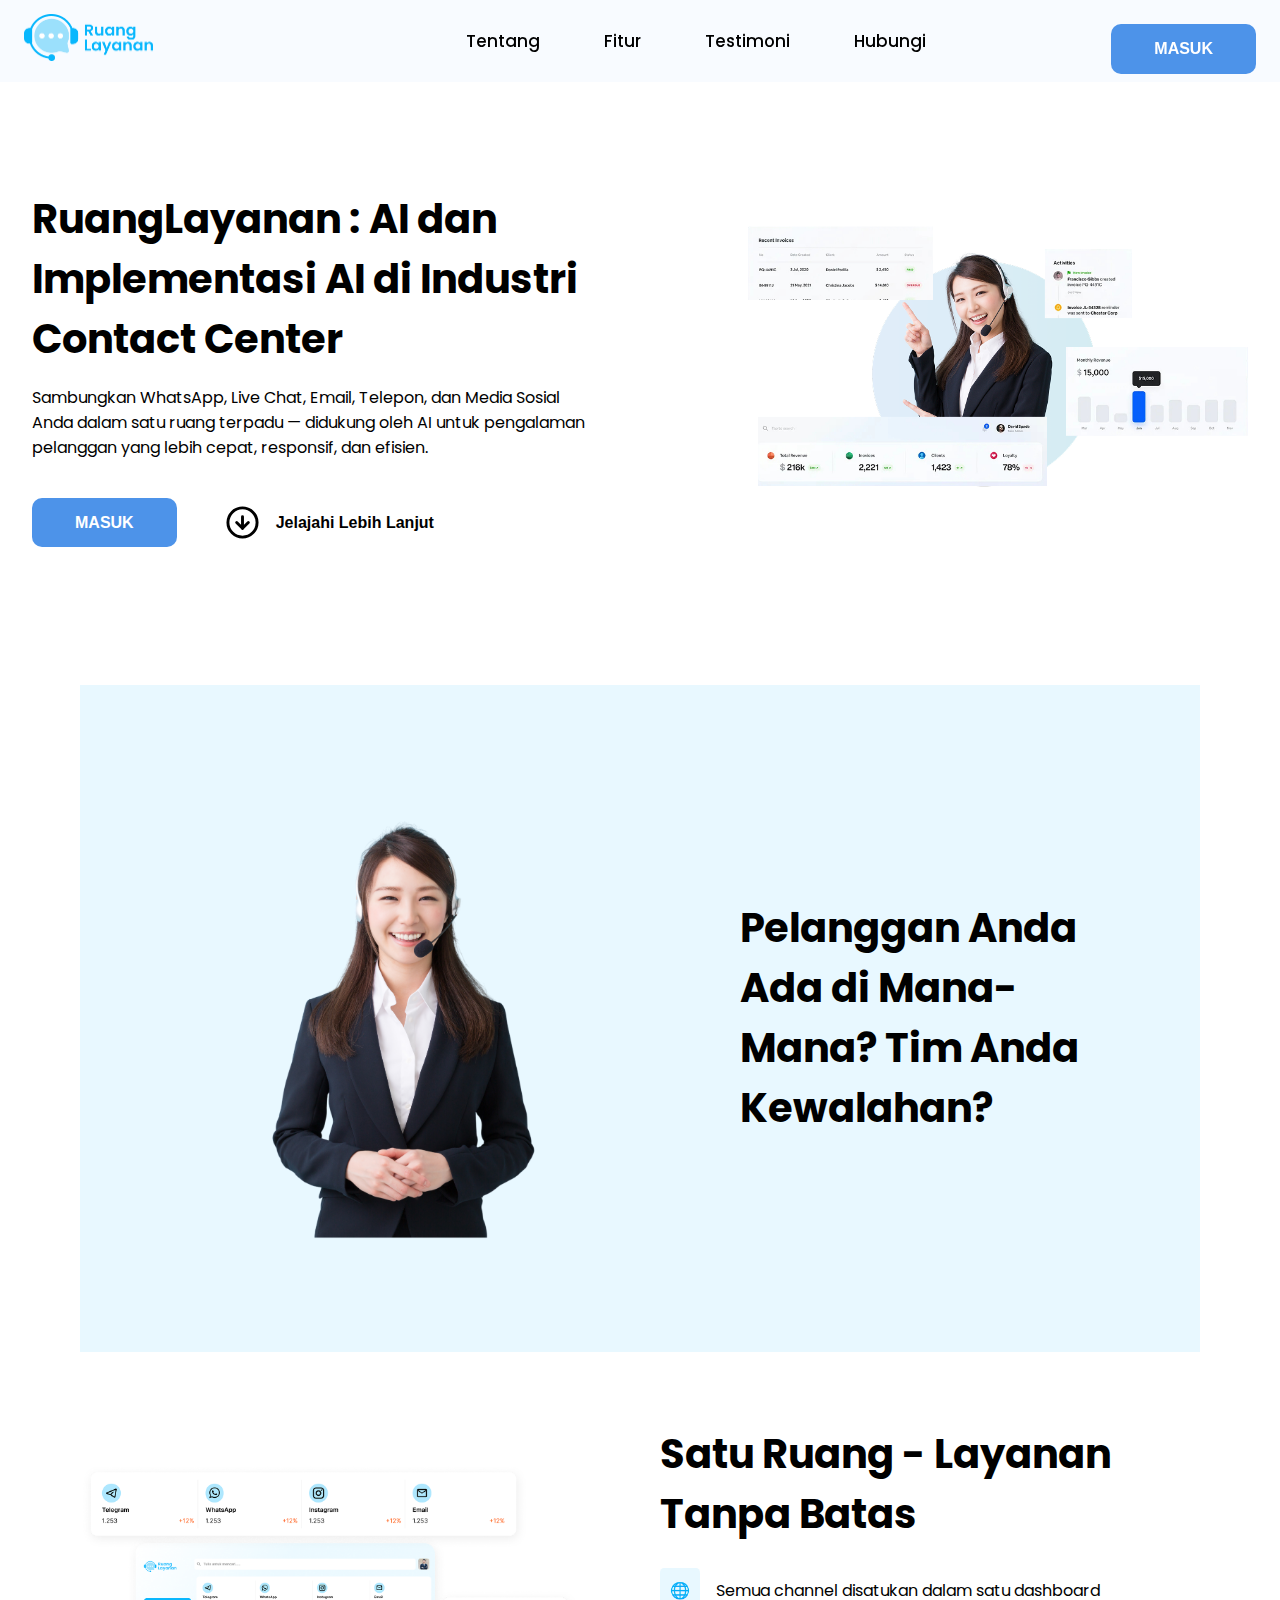
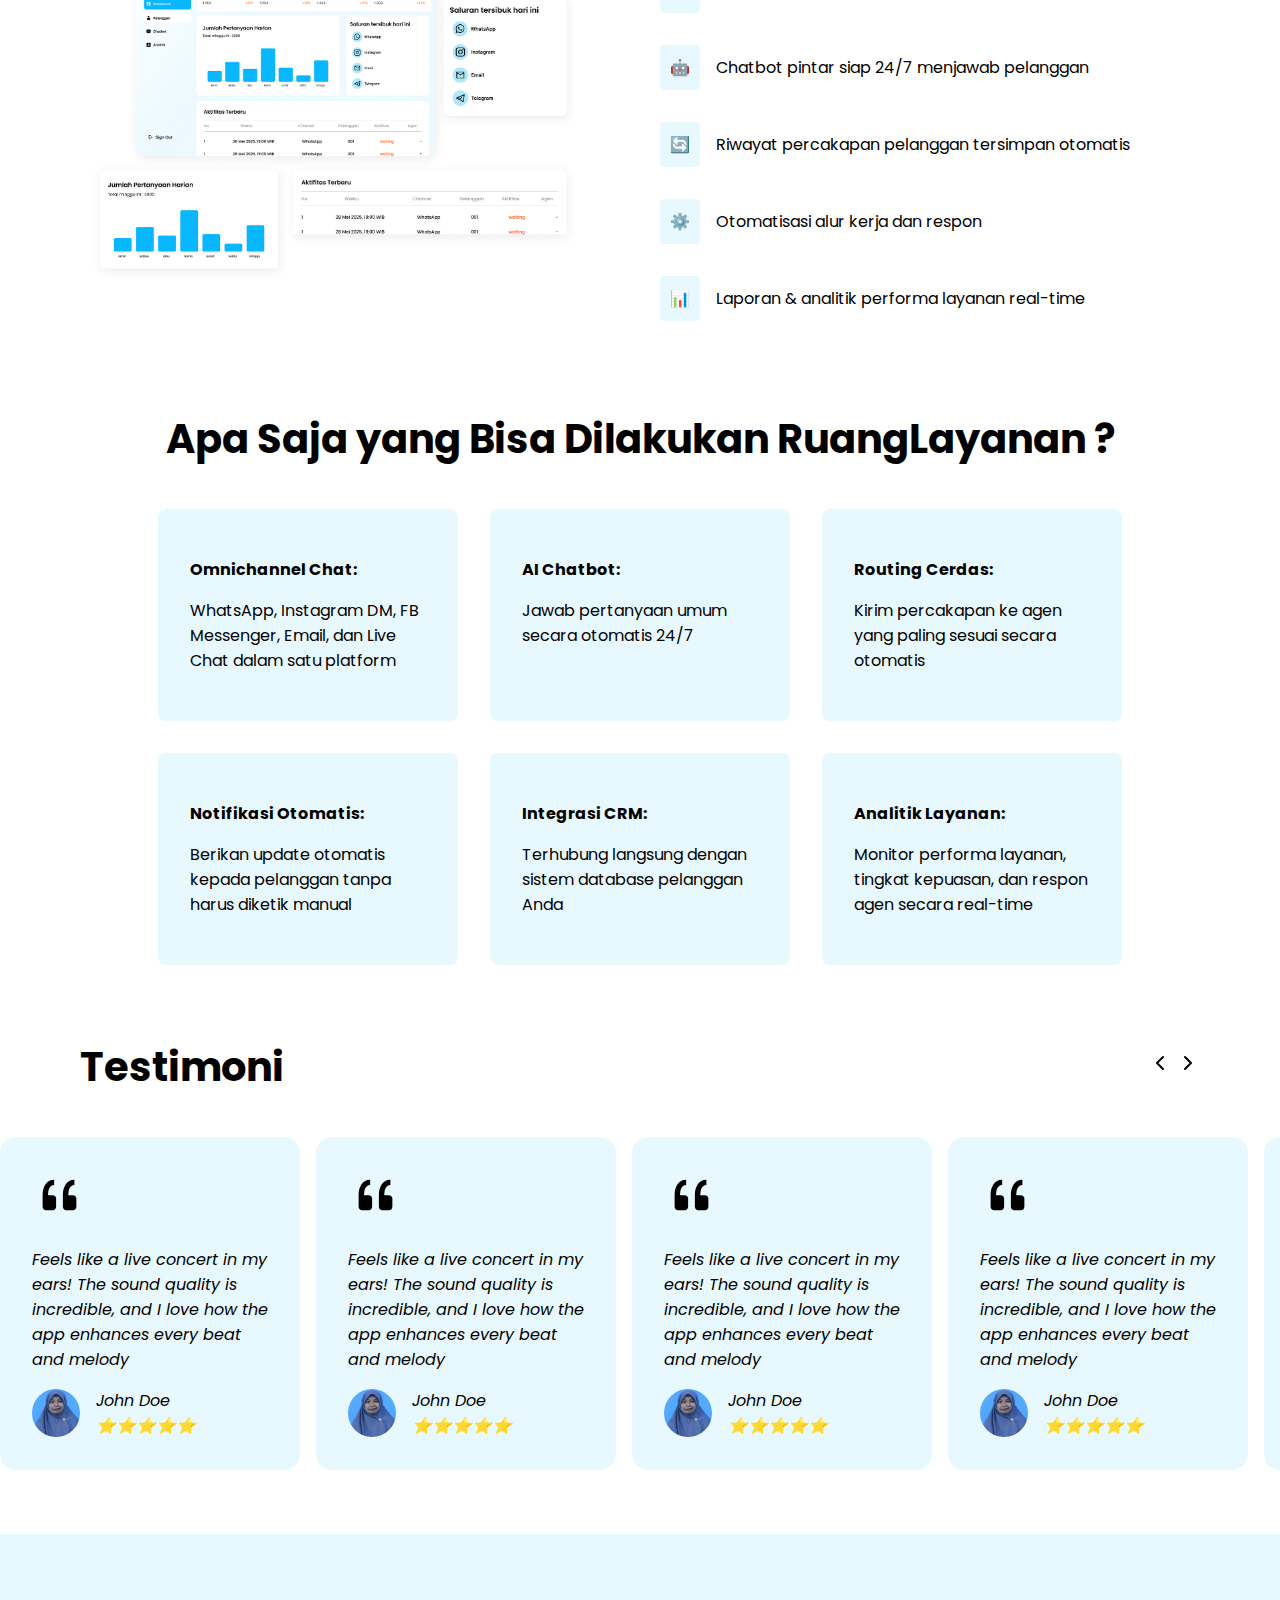
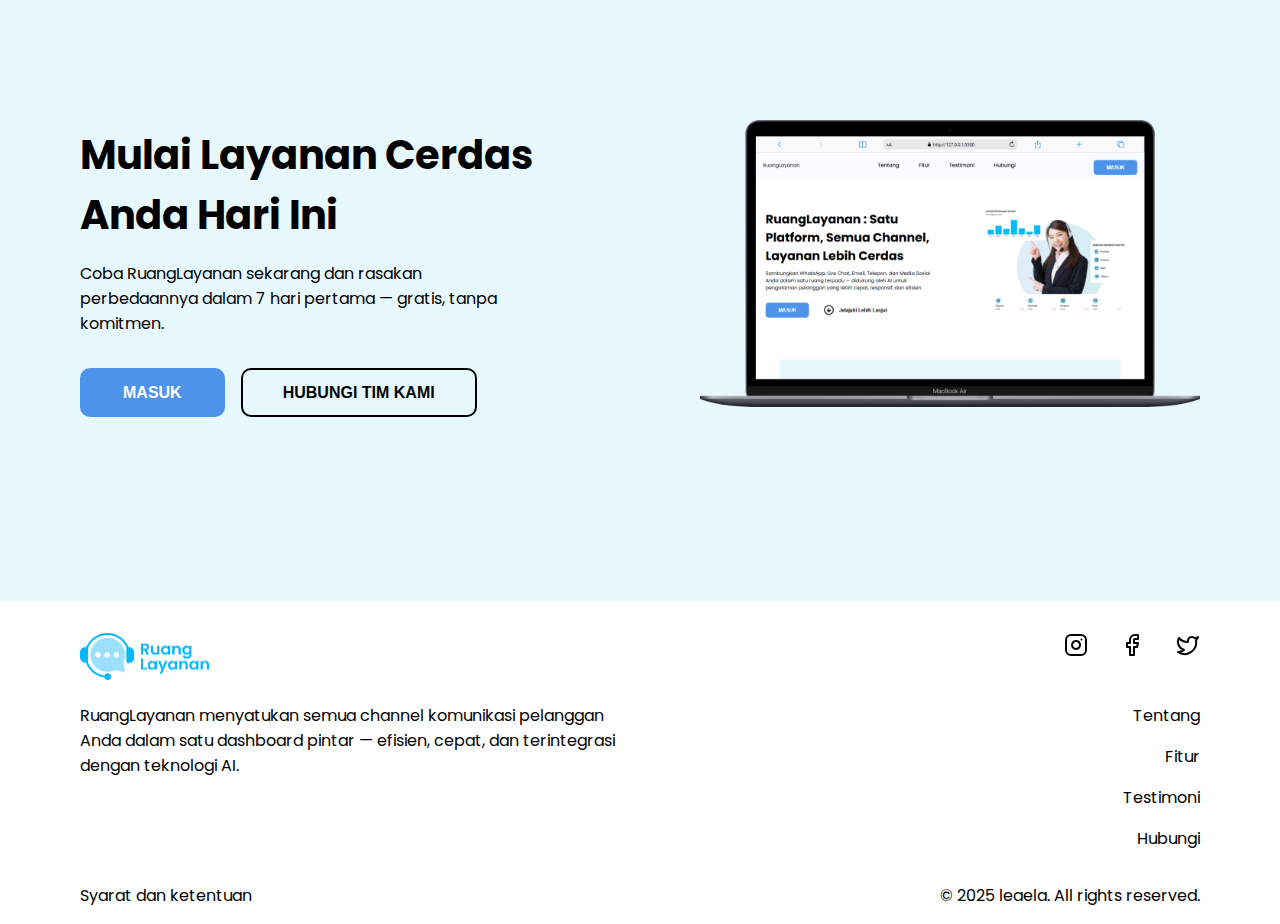
<file: index.html>
<!DOCTYPE html>
<html lang="en">
<head>
    <meta charset="UTF-8">
    <meta name="viewport" content="width=device-width, initial-scale=1.0">
    <title>RuangLayanan</title>
    <link rel="stylesheet" href="style.css">
    <link rel="icon" type="image/png" href="assets/images/logo_only.png">
    <link
    href="https://fonts.googleapis.com/css2?family=Poppins:ital,wght@0,100;0,200;0,300;0,400;0,500;0,600;0,700;0,800;0,900;1,100;1,200;1,300;1,400;1,500;1,600;1,700;1,800;1,900&family=Roboto+Mono:ital,wght@0,100..700;1,100..700&display=swap"
    rel="stylesheet">
</head>
<body>
    <header class="navbar-section">
        <div class="logo">
            <img src="/assets/images/logo.png" alt="">
        </div>
        <div class="sidebar" onclick="toggleSidebar()">
            <svg xmlns="http://www.w3.org/2000/svg" width="24" height="24" viewBox="0 0 24 24" fill="none" stroke="currentColor" stroke-width="2" stroke-linecap="round" stroke-linejoin="round" class="lucide lucide-align-justify-icon lucide-align-justify"><path d="M3 12h18"/><path d="M3 18h18"/><path d="M3 6h18"/></svg>
        </div>
        <nav class="nav-list">
            <ul>
                <li><a href="#tentang">Tentang</a></li>
                <li><a href="#fitur">Fitur</a></li>
                <li><a href="#testimoni">Testimoni</a></li>
                <li><a href="#hubungi">Hubungi</a></li>
            </ul>
        </nav>
        <div class="btn-masuk">
            <button>Masuk</button>
        </div>
    </header>
    <main>
        <section class="hero-section" id="tentang">
            <div class="hero-detail">
                <h1>RuangLayanan : AI dan Implementasi AI di Industri Contact Center</h1>
                <p>Sambungkan WhatsApp, Live Chat, Email, Telepon, dan Media Sosial Anda dalam satu ruang terpadu — didukung oleh AI untuk pengalaman pelanggan yang lebih cepat, responsif, dan efisien.</p>
                <div class="hero-btn">
                    <button class="btn-masuk">Masuk</button>
                    <button class="btn-hub">
                        <svg xmlns="http://www.w3.org/2000/svg" width="35" height="35" viewBox="0 0 24 24" fill="none" stroke="currentColor" stroke-width="2" stroke-linecap="round" stroke-linejoin="round" class="lucide lucide-circle-arrow-down" style="margin-left: 8px;">
                            <circle cx="12" cy="12" r="10"/>
                            <path d="M12 8v8"/>
                            <path d="m8 12 4 4 4-4"/>
                          </svg>Jelajahi Lebih Lanjut
                    </button>
                </div>
            </div>
            <div class="hero-img">
                <img src="assets/images/img-hero.png" alt="">
            </div>
        </section>
    
        <section class="problem-section">
            <div class="problem-img">
                <img src="assets/images/img-problem.png" alt="">
            </div>
            <div class="problem-title">
                <h1>Pelanggan Anda Ada di Mana-Mana?
                    Tim Anda Kewalahan?</h1>
            </div>
        </section>
    
        <section class="solution-section">
            <div class="solution-img">
                <img src="assets/images/img-dashboard.png" alt="">
            </div>
            <div class="solution-detail">
                <h1>Satu Ruang - Layanan Tanpa Batas</h1>
                <ul>
                    <li>
                        <p class="logo">🌐</p>
                        <p>Semua channel disatukan dalam satu dashboard</p>
                    </li>
                    <li>
                        <p class="logo">🤖</p>
                        <p>Chatbot pintar siap 24/7 menjawab pelanggan</p>
                    </li>
                    <li>
                        <p class="logo">🔄</p>
                        <p>Riwayat percakapan pelanggan tersimpan otomatis</p>
                    </li>
                    <li>
                        <p class="logo">⚙️</p>
                        <p>Otomatisasi alur kerja dan respon</p>
                    </li>
                    <li>
                        <p class="logo">📊</p>
                        <p>Laporan & analitik performa layanan real-time</p>
                    </li>
                </ul>
            </div>
        </section>
    
        <section class="feature-section" id="fitur">
            <div class="feature-title">
                <h1>Apa Saja yang Bisa Dilakukan RuangLayanan ?</h1>
            </div>
            <div class="feature-detail">
                <div class="feature-row">
                    <div class="feature-item">
                      <p><strong>Omnichannel Chat:</strong></p>
                      <p>WhatsApp, Instagram DM, FB Messenger, Email, dan Live Chat dalam satu platform</p>
                    </div>
                    <div class="feature-item">
                      <p><strong>AI Chatbot:</strong></p>
                      <p>Jawab pertanyaan umum secara otomatis 24/7</p>
                    </div>
                    <div class="feature-item">
                      <p><strong>Routing Cerdas:</strong></p>
                      <p>Kirim percakapan ke agen yang paling sesuai secara otomatis</p>
                    </div>
                  </div>
                  
                  <div class="feature-row">
                    <div class="feature-item">
                      <p><strong>Notifikasi Otomatis:</strong></p>
                      <p>Berikan update otomatis kepada pelanggan tanpa harus diketik manual</p>
                    </div>
                    <div class="feature-item">
                      <p><strong>Integrasi CRM:</strong></p>
                      <p>Terhubung langsung dengan sistem database pelanggan Anda</p>
                    </div>
                    <div class="feature-item">
                      <p><strong>Analitik Layanan:</strong></p>
                      <p>Monitor performa layanan, tingkat kepuasan, dan respon agen secara real-time</p>
                    </div>
                  </div>
                  
        </section>
    
        <section class="testimoni-section" id="testimoni">
            <div class="testimoni-title">
                <h1>Testimoni</h1>
                <div class="arrow">
                    <button class="left-btn">
                        <svg xmlns="http://www.w3.org/2000/svg" width="24" height="24" viewBox="0 0 24 24" fill="none" stroke="currentColor" stroke-width="2" stroke-linecap="round" stroke-linejoin="round" class="lucide lucide-chevron-left-icon lucide-chevron-left"><path d="m15 18-6-6 6-6"/></svg>
                    </button>
                   <button class="right-btn">
                    <svg xmlns="http://www.w3.org/2000/svg" width="24" height="24" viewBox="0 0 24 24" fill="none" stroke="currentColor" stroke-width="2" stroke-linecap="round" stroke-linejoin="round" class="lucide lucide-chevron-right-icon lucide-chevron-right"><path d="m9 18 6-6-6-6"/></svg>
                   </button>
                </div>
            </div>
            <div class="testimoni-list">
                <div class="testimoni-item">
                    <svg xmlns="http://www.w3.org/2000/svg" width="55" height="55" viewBox="0 0 55 55" fill="none">
                        <path d="M40.9999 41.2188C41.895 41.2188 42.7534 40.8632 43.3864 40.2302C44.0193 39.5973 44.3749 38.7389 44.3749 37.8438V29.602C44.3749 28.7069 44.0193 27.8484 43.3864 27.2155C42.7534 26.5826 41.895 26.227 40.9999 26.227H36.3154C36.3154 25.0413 36.3851 23.8555 36.5246 22.6698C36.7339 21.4143 37.0826 20.2983 37.5709 19.3218C38.0591 18.3453 38.688 17.5769 39.4575 17.0166C40.2225 16.3889 41.199 16.075 42.387 16.075V10.8438C40.434 10.8438 38.724 11.2622 37.257 12.0992C35.8002 12.9257 34.5485 14.0701 33.5951 15.4472C32.6353 16.9631 31.9286 18.6251 31.5026 20.368C31.0719 22.2909 30.8613 24.2565 30.8749 26.227V37.8438C30.8749 38.7389 31.2305 39.5973 31.8634 40.2302C32.4963 40.8632 33.3548 41.2188 34.2499 41.2188H40.9999ZM20.7499 41.2188C21.645 41.2188 22.5034 40.8632 23.1364 40.2302C23.7693 39.5973 24.1249 38.7389 24.1249 37.8438V29.602C24.1249 28.7069 23.7693 27.8484 23.1364 27.2155C22.5034 26.5826 21.645 26.227 20.7499 26.227H16.0654C16.0654 25.0413 16.1351 23.8555 16.2746 22.6698C16.4861 21.4143 16.8349 20.2983 17.3209 19.3218C17.8091 18.3453 18.438 17.5769 19.2075 17.0166C19.9725 16.3889 20.949 16.075 22.137 16.075V10.8438C20.184 10.8438 18.474 11.2622 17.007 12.0992C15.5502 12.9257 14.2985 14.0701 13.3451 15.4472C12.3853 16.9631 11.6786 18.6251 11.2526 20.368C10.8219 22.2909 10.6113 24.2565 10.6249 26.227V37.8438C10.6249 38.7389 10.9805 39.5973 11.6134 40.2302C12.2463 40.8632 13.1048 41.2188 13.9999 41.2188H20.7499Z" fill="black"/>
                        </svg>
                    <p>Feels like a live concert in my ears! The sound quality is incredible, and I love how the app enhances every beat and melody</p>
                    <div class="testimoni-profile">
                        <img src="assets/images/profile.jpg" alt="">
                        <div class="testimoni-profile-detail">
                            <p>John Doe</p>
                            <p>⭐⭐⭐⭐⭐</p>
                        </div>
                    </div>
                </div>
                <div class="testimoni-item">
                    <svg xmlns="http://www.w3.org/2000/svg" width="55" height="55" viewBox="0 0 55 55" fill="none">
                        <path d="M40.9999 41.2188C41.895 41.2188 42.7534 40.8632 43.3864 40.2302C44.0193 39.5973 44.3749 38.7389 44.3749 37.8438V29.602C44.3749 28.7069 44.0193 27.8484 43.3864 27.2155C42.7534 26.5826 41.895 26.227 40.9999 26.227H36.3154C36.3154 25.0413 36.3851 23.8555 36.5246 22.6698C36.7339 21.4143 37.0826 20.2983 37.5709 19.3218C38.0591 18.3453 38.688 17.5769 39.4575 17.0166C40.2225 16.3889 41.199 16.075 42.387 16.075V10.8438C40.434 10.8438 38.724 11.2622 37.257 12.0992C35.8002 12.9257 34.5485 14.0701 33.5951 15.4472C32.6353 16.9631 31.9286 18.6251 31.5026 20.368C31.0719 22.2909 30.8613 24.2565 30.8749 26.227V37.8438C30.8749 38.7389 31.2305 39.5973 31.8634 40.2302C32.4963 40.8632 33.3548 41.2188 34.2499 41.2188H40.9999ZM20.7499 41.2188C21.645 41.2188 22.5034 40.8632 23.1364 40.2302C23.7693 39.5973 24.1249 38.7389 24.1249 37.8438V29.602C24.1249 28.7069 23.7693 27.8484 23.1364 27.2155C22.5034 26.5826 21.645 26.227 20.7499 26.227H16.0654C16.0654 25.0413 16.1351 23.8555 16.2746 22.6698C16.4861 21.4143 16.8349 20.2983 17.3209 19.3218C17.8091 18.3453 18.438 17.5769 19.2075 17.0166C19.9725 16.3889 20.949 16.075 22.137 16.075V10.8438C20.184 10.8438 18.474 11.2622 17.007 12.0992C15.5502 12.9257 14.2985 14.0701 13.3451 15.4472C12.3853 16.9631 11.6786 18.6251 11.2526 20.368C10.8219 22.2909 10.6113 24.2565 10.6249 26.227V37.8438C10.6249 38.7389 10.9805 39.5973 11.6134 40.2302C12.2463 40.8632 13.1048 41.2188 13.9999 41.2188H20.7499Z" fill="black"/>
                        </svg>
                    <p>Feels like a live concert in my ears! The sound quality is incredible, and I love how the app enhances every beat and melody</p>
                    <div class="testimoni-profile">
                        <img src="assets/images/profile.jpg" alt="">
                        <div class="testimoni-profile-detail">
                            <p>John Doe</p>
                            <p>⭐⭐⭐⭐⭐</p>
                        </div>
                    </div>
                </div>
                <div class="testimoni-item">
                    <svg xmlns="http://www.w3.org/2000/svg" width="55" height="55" viewBox="0 0 55 55" fill="none">
                        <path d="M40.9999 41.2188C41.895 41.2188 42.7534 40.8632 43.3864 40.2302C44.0193 39.5973 44.3749 38.7389 44.3749 37.8438V29.602C44.3749 28.7069 44.0193 27.8484 43.3864 27.2155C42.7534 26.5826 41.895 26.227 40.9999 26.227H36.3154C36.3154 25.0413 36.3851 23.8555 36.5246 22.6698C36.7339 21.4143 37.0826 20.2983 37.5709 19.3218C38.0591 18.3453 38.688 17.5769 39.4575 17.0166C40.2225 16.3889 41.199 16.075 42.387 16.075V10.8438C40.434 10.8438 38.724 11.2622 37.257 12.0992C35.8002 12.9257 34.5485 14.0701 33.5951 15.4472C32.6353 16.9631 31.9286 18.6251 31.5026 20.368C31.0719 22.2909 30.8613 24.2565 30.8749 26.227V37.8438C30.8749 38.7389 31.2305 39.5973 31.8634 40.2302C32.4963 40.8632 33.3548 41.2188 34.2499 41.2188H40.9999ZM20.7499 41.2188C21.645 41.2188 22.5034 40.8632 23.1364 40.2302C23.7693 39.5973 24.1249 38.7389 24.1249 37.8438V29.602C24.1249 28.7069 23.7693 27.8484 23.1364 27.2155C22.5034 26.5826 21.645 26.227 20.7499 26.227H16.0654C16.0654 25.0413 16.1351 23.8555 16.2746 22.6698C16.4861 21.4143 16.8349 20.2983 17.3209 19.3218C17.8091 18.3453 18.438 17.5769 19.2075 17.0166C19.9725 16.3889 20.949 16.075 22.137 16.075V10.8438C20.184 10.8438 18.474 11.2622 17.007 12.0992C15.5502 12.9257 14.2985 14.0701 13.3451 15.4472C12.3853 16.9631 11.6786 18.6251 11.2526 20.368C10.8219 22.2909 10.6113 24.2565 10.6249 26.227V37.8438C10.6249 38.7389 10.9805 39.5973 11.6134 40.2302C12.2463 40.8632 13.1048 41.2188 13.9999 41.2188H20.7499Z" fill="black"/>
                        </svg>
                    <p>Feels like a live concert in my ears! The sound quality is incredible, and I love how the app enhances every beat and melody</p>
                    <div class="testimoni-profile">
                        <img src="assets/images/profile.jpg" alt="">
                        <div class="testimoni-profile-detail">
                            <p>John Doe</p>
                            <p>⭐⭐⭐⭐⭐</p>
                        </div>
                    </div>
                </div>
                <div class="testimoni-item">
                    <svg xmlns="http://www.w3.org/2000/svg" width="55" height="55" viewBox="0 0 55 55" fill="none">
                        <path d="M40.9999 41.2188C41.895 41.2188 42.7534 40.8632 43.3864 40.2302C44.0193 39.5973 44.3749 38.7389 44.3749 37.8438V29.602C44.3749 28.7069 44.0193 27.8484 43.3864 27.2155C42.7534 26.5826 41.895 26.227 40.9999 26.227H36.3154C36.3154 25.0413 36.3851 23.8555 36.5246 22.6698C36.7339 21.4143 37.0826 20.2983 37.5709 19.3218C38.0591 18.3453 38.688 17.5769 39.4575 17.0166C40.2225 16.3889 41.199 16.075 42.387 16.075V10.8438C40.434 10.8438 38.724 11.2622 37.257 12.0992C35.8002 12.9257 34.5485 14.0701 33.5951 15.4472C32.6353 16.9631 31.9286 18.6251 31.5026 20.368C31.0719 22.2909 30.8613 24.2565 30.8749 26.227V37.8438C30.8749 38.7389 31.2305 39.5973 31.8634 40.2302C32.4963 40.8632 33.3548 41.2188 34.2499 41.2188H40.9999ZM20.7499 41.2188C21.645 41.2188 22.5034 40.8632 23.1364 40.2302C23.7693 39.5973 24.1249 38.7389 24.1249 37.8438V29.602C24.1249 28.7069 23.7693 27.8484 23.1364 27.2155C22.5034 26.5826 21.645 26.227 20.7499 26.227H16.0654C16.0654 25.0413 16.1351 23.8555 16.2746 22.6698C16.4861 21.4143 16.8349 20.2983 17.3209 19.3218C17.8091 18.3453 18.438 17.5769 19.2075 17.0166C19.9725 16.3889 20.949 16.075 22.137 16.075V10.8438C20.184 10.8438 18.474 11.2622 17.007 12.0992C15.5502 12.9257 14.2985 14.0701 13.3451 15.4472C12.3853 16.9631 11.6786 18.6251 11.2526 20.368C10.8219 22.2909 10.6113 24.2565 10.6249 26.227V37.8438C10.6249 38.7389 10.9805 39.5973 11.6134 40.2302C12.2463 40.8632 13.1048 41.2188 13.9999 41.2188H20.7499Z" fill="black"/>
                        </svg>
                    <p>Feels like a live concert in my ears! The sound quality is incredible, and I love how the app enhances every beat and melody</p>
                    <div class="testimoni-profile">
                        <img src="assets/images/profile.jpg" alt="">
                        <div class="testimoni-profile-detail">
                            <p>John Doe</p>
                            <p>⭐⭐⭐⭐⭐</p>
                        </div>
                    </div>
                </div>
                <div class="testimoni-item">
                    <svg xmlns="http://www.w3.org/2000/svg" width="55" height="55" viewBox="0 0 55 55" fill="none">
                        <path d="M40.9999 41.2188C41.895 41.2188 42.7534 40.8632 43.3864 40.2302C44.0193 39.5973 44.3749 38.7389 44.3749 37.8438V29.602C44.3749 28.7069 44.0193 27.8484 43.3864 27.2155C42.7534 26.5826 41.895 26.227 40.9999 26.227H36.3154C36.3154 25.0413 36.3851 23.8555 36.5246 22.6698C36.7339 21.4143 37.0826 20.2983 37.5709 19.3218C38.0591 18.3453 38.688 17.5769 39.4575 17.0166C40.2225 16.3889 41.199 16.075 42.387 16.075V10.8438C40.434 10.8438 38.724 11.2622 37.257 12.0992C35.8002 12.9257 34.5485 14.0701 33.5951 15.4472C32.6353 16.9631 31.9286 18.6251 31.5026 20.368C31.0719 22.2909 30.8613 24.2565 30.8749 26.227V37.8438C30.8749 38.7389 31.2305 39.5973 31.8634 40.2302C32.4963 40.8632 33.3548 41.2188 34.2499 41.2188H40.9999ZM20.7499 41.2188C21.645 41.2188 22.5034 40.8632 23.1364 40.2302C23.7693 39.5973 24.1249 38.7389 24.1249 37.8438V29.602C24.1249 28.7069 23.7693 27.8484 23.1364 27.2155C22.5034 26.5826 21.645 26.227 20.7499 26.227H16.0654C16.0654 25.0413 16.1351 23.8555 16.2746 22.6698C16.4861 21.4143 16.8349 20.2983 17.3209 19.3218C17.8091 18.3453 18.438 17.5769 19.2075 17.0166C19.9725 16.3889 20.949 16.075 22.137 16.075V10.8438C20.184 10.8438 18.474 11.2622 17.007 12.0992C15.5502 12.9257 14.2985 14.0701 13.3451 15.4472C12.3853 16.9631 11.6786 18.6251 11.2526 20.368C10.8219 22.2909 10.6113 24.2565 10.6249 26.227V37.8438C10.6249 38.7389 10.9805 39.5973 11.6134 40.2302C12.2463 40.8632 13.1048 41.2188 13.9999 41.2188H20.7499Z" fill="black"/>
                        </svg>
                    <p>Feels like a live concert in my ears! The sound quality is incredible, and I love how the app enhances every beat and melody</p>
                    <div class="testimoni-profile">
                        <img src="assets/images/profile.jpg" alt="">
                        <div class="testimoni-profile-detail">
                            <p>John Doe</p>
                            <p>⭐⭐⭐⭐⭐</p>
                        </div>
                    </div>
                </div>
                <div class="testimoni-item">
                    <svg xmlns="http://www.w3.org/2000/svg" width="55" height="55" viewBox="0 0 55 55" fill="none">
                        <path d="M40.9999 41.2188C41.895 41.2188 42.7534 40.8632 43.3864 40.2302C44.0193 39.5973 44.3749 38.7389 44.3749 37.8438V29.602C44.3749 28.7069 44.0193 27.8484 43.3864 27.2155C42.7534 26.5826 41.895 26.227 40.9999 26.227H36.3154C36.3154 25.0413 36.3851 23.8555 36.5246 22.6698C36.7339 21.4143 37.0826 20.2983 37.5709 19.3218C38.0591 18.3453 38.688 17.5769 39.4575 17.0166C40.2225 16.3889 41.199 16.075 42.387 16.075V10.8438C40.434 10.8438 38.724 11.2622 37.257 12.0992C35.8002 12.9257 34.5485 14.0701 33.5951 15.4472C32.6353 16.9631 31.9286 18.6251 31.5026 20.368C31.0719 22.2909 30.8613 24.2565 30.8749 26.227V37.8438C30.8749 38.7389 31.2305 39.5973 31.8634 40.2302C32.4963 40.8632 33.3548 41.2188 34.2499 41.2188H40.9999ZM20.7499 41.2188C21.645 41.2188 22.5034 40.8632 23.1364 40.2302C23.7693 39.5973 24.1249 38.7389 24.1249 37.8438V29.602C24.1249 28.7069 23.7693 27.8484 23.1364 27.2155C22.5034 26.5826 21.645 26.227 20.7499 26.227H16.0654C16.0654 25.0413 16.1351 23.8555 16.2746 22.6698C16.4861 21.4143 16.8349 20.2983 17.3209 19.3218C17.8091 18.3453 18.438 17.5769 19.2075 17.0166C19.9725 16.3889 20.949 16.075 22.137 16.075V10.8438C20.184 10.8438 18.474 11.2622 17.007 12.0992C15.5502 12.9257 14.2985 14.0701 13.3451 15.4472C12.3853 16.9631 11.6786 18.6251 11.2526 20.368C10.8219 22.2909 10.6113 24.2565 10.6249 26.227V37.8438C10.6249 38.7389 10.9805 39.5973 11.6134 40.2302C12.2463 40.8632 13.1048 41.2188 13.9999 41.2188H20.7499Z" fill="black"/>
                        </svg>
                    <p>Feels like a live concert in my ears! The sound quality is incredible, and I love how the app enhances every beat and melody</p>
                    <div class="testimoni-profile">
                        <img src="assets/images/profile.jpg" alt="">
                        <div class="testimoni-profile-detail">
                            <p>John Doe</p>
                            <p>⭐⭐⭐⭐⭐</p>
                        </div>
                    </div>
                </div>
                <div class="testimoni-item">
                    <svg xmlns="http://www.w3.org/2000/svg" width="55" height="55" viewBox="0 0 55 55" fill="none">
                        <path d="M40.9999 41.2188C41.895 41.2188 42.7534 40.8632 43.3864 40.2302C44.0193 39.5973 44.3749 38.7389 44.3749 37.8438V29.602C44.3749 28.7069 44.0193 27.8484 43.3864 27.2155C42.7534 26.5826 41.895 26.227 40.9999 26.227H36.3154C36.3154 25.0413 36.3851 23.8555 36.5246 22.6698C36.7339 21.4143 37.0826 20.2983 37.5709 19.3218C38.0591 18.3453 38.688 17.5769 39.4575 17.0166C40.2225 16.3889 41.199 16.075 42.387 16.075V10.8438C40.434 10.8438 38.724 11.2622 37.257 12.0992C35.8002 12.9257 34.5485 14.0701 33.5951 15.4472C32.6353 16.9631 31.9286 18.6251 31.5026 20.368C31.0719 22.2909 30.8613 24.2565 30.8749 26.227V37.8438C30.8749 38.7389 31.2305 39.5973 31.8634 40.2302C32.4963 40.8632 33.3548 41.2188 34.2499 41.2188H40.9999ZM20.7499 41.2188C21.645 41.2188 22.5034 40.8632 23.1364 40.2302C23.7693 39.5973 24.1249 38.7389 24.1249 37.8438V29.602C24.1249 28.7069 23.7693 27.8484 23.1364 27.2155C22.5034 26.5826 21.645 26.227 20.7499 26.227H16.0654C16.0654 25.0413 16.1351 23.8555 16.2746 22.6698C16.4861 21.4143 16.8349 20.2983 17.3209 19.3218C17.8091 18.3453 18.438 17.5769 19.2075 17.0166C19.9725 16.3889 20.949 16.075 22.137 16.075V10.8438C20.184 10.8438 18.474 11.2622 17.007 12.0992C15.5502 12.9257 14.2985 14.0701 13.3451 15.4472C12.3853 16.9631 11.6786 18.6251 11.2526 20.368C10.8219 22.2909 10.6113 24.2565 10.6249 26.227V37.8438C10.6249 38.7389 10.9805 39.5973 11.6134 40.2302C12.2463 40.8632 13.1048 41.2188 13.9999 41.2188H20.7499Z" fill="black"/>
                        </svg>
                    <p>Feels like a live concert in my ears! The sound quality is incredible, and I love how the app enhances every beat and melody</p>
                    <div class="testimoni-profile">
                        <img src="assets/images/profile.jpg" alt="">
                        <div class="testimoni-profile-detail">
                            <p>John Doe</p>
                            <p>⭐⭐⭐⭐⭐</p>
                        </div>
                    </div>
                </div>
                <div class="testimoni-item">
                    <svg xmlns="http://www.w3.org/2000/svg" width="55" height="55" viewBox="0 0 55 55" fill="none">
                        <path d="M40.9999 41.2188C41.895 41.2188 42.7534 40.8632 43.3864 40.2302C44.0193 39.5973 44.3749 38.7389 44.3749 37.8438V29.602C44.3749 28.7069 44.0193 27.8484 43.3864 27.2155C42.7534 26.5826 41.895 26.227 40.9999 26.227H36.3154C36.3154 25.0413 36.3851 23.8555 36.5246 22.6698C36.7339 21.4143 37.0826 20.2983 37.5709 19.3218C38.0591 18.3453 38.688 17.5769 39.4575 17.0166C40.2225 16.3889 41.199 16.075 42.387 16.075V10.8438C40.434 10.8438 38.724 11.2622 37.257 12.0992C35.8002 12.9257 34.5485 14.0701 33.5951 15.4472C32.6353 16.9631 31.9286 18.6251 31.5026 20.368C31.0719 22.2909 30.8613 24.2565 30.8749 26.227V37.8438C30.8749 38.7389 31.2305 39.5973 31.8634 40.2302C32.4963 40.8632 33.3548 41.2188 34.2499 41.2188H40.9999ZM20.7499 41.2188C21.645 41.2188 22.5034 40.8632 23.1364 40.2302C23.7693 39.5973 24.1249 38.7389 24.1249 37.8438V29.602C24.1249 28.7069 23.7693 27.8484 23.1364 27.2155C22.5034 26.5826 21.645 26.227 20.7499 26.227H16.0654C16.0654 25.0413 16.1351 23.8555 16.2746 22.6698C16.4861 21.4143 16.8349 20.2983 17.3209 19.3218C17.8091 18.3453 18.438 17.5769 19.2075 17.0166C19.9725 16.3889 20.949 16.075 22.137 16.075V10.8438C20.184 10.8438 18.474 11.2622 17.007 12.0992C15.5502 12.9257 14.2985 14.0701 13.3451 15.4472C12.3853 16.9631 11.6786 18.6251 11.2526 20.368C10.8219 22.2909 10.6113 24.2565 10.6249 26.227V37.8438C10.6249 38.7389 10.9805 39.5973 11.6134 40.2302C12.2463 40.8632 13.1048 41.2188 13.9999 41.2188H20.7499Z" fill="black"/>
                        </svg>
                    <p>Feels like a live concert in my ears! The sound quality is incredible, and I love how the app enhances every beat and melody</p>
                    <div class="testimoni-profile">
                        <img src="assets/images/profile.jpg" alt="">
                        <div class="testimoni-profile-detail">
                            <p>John Doe</p>
                            <p>⭐⭐⭐⭐⭐</p>
                        </div>
                    </div>
                </div>
            </div>
        </section>
    
        <section class="closing-section" id="hubungi">
            <div class="closing-detail">
                <h1>Mulai Layanan Cerdas Anda Hari Ini</h1>
                <p>Coba RuangLayanan sekarang dan rasakan perbedaannya dalam 7 hari pertama — gratis, tanpa komitmen.</p>
                <div class="closing-btn">
                    <button class="btn-masuk">Masuk</button>
                    <button class="btn-hub">Hubungi Tim Kami</button>
                </div>
            </div>
            <div class="closing-img">
                <img src="assets/images/img-device.png" alt="">
            </div>
        </section>
    </main>

    <footer class="footer-section">
        <div class="top">
            <div class="footer-logo">
                 <img src="/assets/images/logo.png" alt="">
            </div>
            <div class="footer-sosmed">
                <svg xmlns="http://www.w3.org/2000/svg" width="24" height="24" viewBox="0 0 24 24" fill="none" stroke="currentColor" stroke-width="2" stroke-linecap="round" stroke-linejoin="round" class="lucide lucide-instagram-icon lucide-instagram"><rect width="20" height="20" x="2" y="2" rx="5" ry="5"/><path d="M16 11.37A4 4 0 1 1 12.63 8 4 4 0 0 1 16 11.37z"/><line x1="17.5" x2="17.51" y1="6.5" y2="6.5"/></svg>
                <svg xmlns="http://www.w3.org/2000/svg" width="24" height="24" viewBox="0 0 24 24" fill="none" stroke="currentColor" stroke-width="2" stroke-linecap="round" stroke-linejoin="round" class="lucide lucide-facebook-icon lucide-facebook"><path d="M18 2h-3a5 5 0 0 0-5 5v3H7v4h3v8h4v-8h3l1-4h-4V7a1 1 0 0 1 1-1h3z"/></svg>
                <svg xmlns="http://www.w3.org/2000/svg" width="24" height="24" viewBox="0 0 24 24" fill="none" stroke="currentColor" stroke-width="2" stroke-linecap="round" stroke-linejoin="round" class="lucide lucide-twitter-icon lucide-twitter"><path d="M22 4s-.7 2.1-2 3.4c1.6 10-9.4 17.3-18 11.6 2.2.1 4.4-.6 6-2C3 15.5.5 9.6 3 5c2.2 2.6 5.6 4.1 9 4-.9-4.2 4-6.6 7-3.8 1.1 0 3-1.2 3-1.2z"/></svg>
            </div>
        </div>
        <div class="middle">
            <div class="middle-desc">
                <p>RuangLayanan menyatukan semua channel komunikasi pelanggan Anda dalam satu dashboard pintar — efisien, cepat, dan terintegrasi dengan teknologi AI.</p>
            </div>
            <ul>
                <li>
                    <p>Tentang</p>
                    <p>Fitur</p>
                    <p>Testimoni</p>
                    <p>Hubungi</p>
                </li>
                <!-- <li>
                    <p>about</p>
                    <p>about</p>
                    <p>about</p>
                    <p>about</p>
                    <p>about</p>
                </li> -->
            </ul>
        </div>
        <div class="bottom">
            <p>Syarat dan ketentuan</p>
            <p>© 2025 leaela. All rights reserved.</p>
        </div>
    </footer>
</body>
<script>
    const list = document.querySelector('.testimoni-list');
    const leftBtn = document.querySelector('.left-btn');
    const rightBtn = document.querySelector('.right-btn');
  
    const scrollAmount = 320;
  
    leftBtn.addEventListener('click', () => {
      list.scrollBy({
        left: -scrollAmount,
        behavior: 'smooth'
      });
    });
  
    rightBtn.addEventListener('click', () => {
      list.scrollBy({
        left: scrollAmount,
        behavior: 'smooth'
      });
    });

    function toggleSidebar() {
    const nav = document.querySelector('.nav-list');
    nav.classList.toggle('active');
  }
  </script>
</html>
</file>
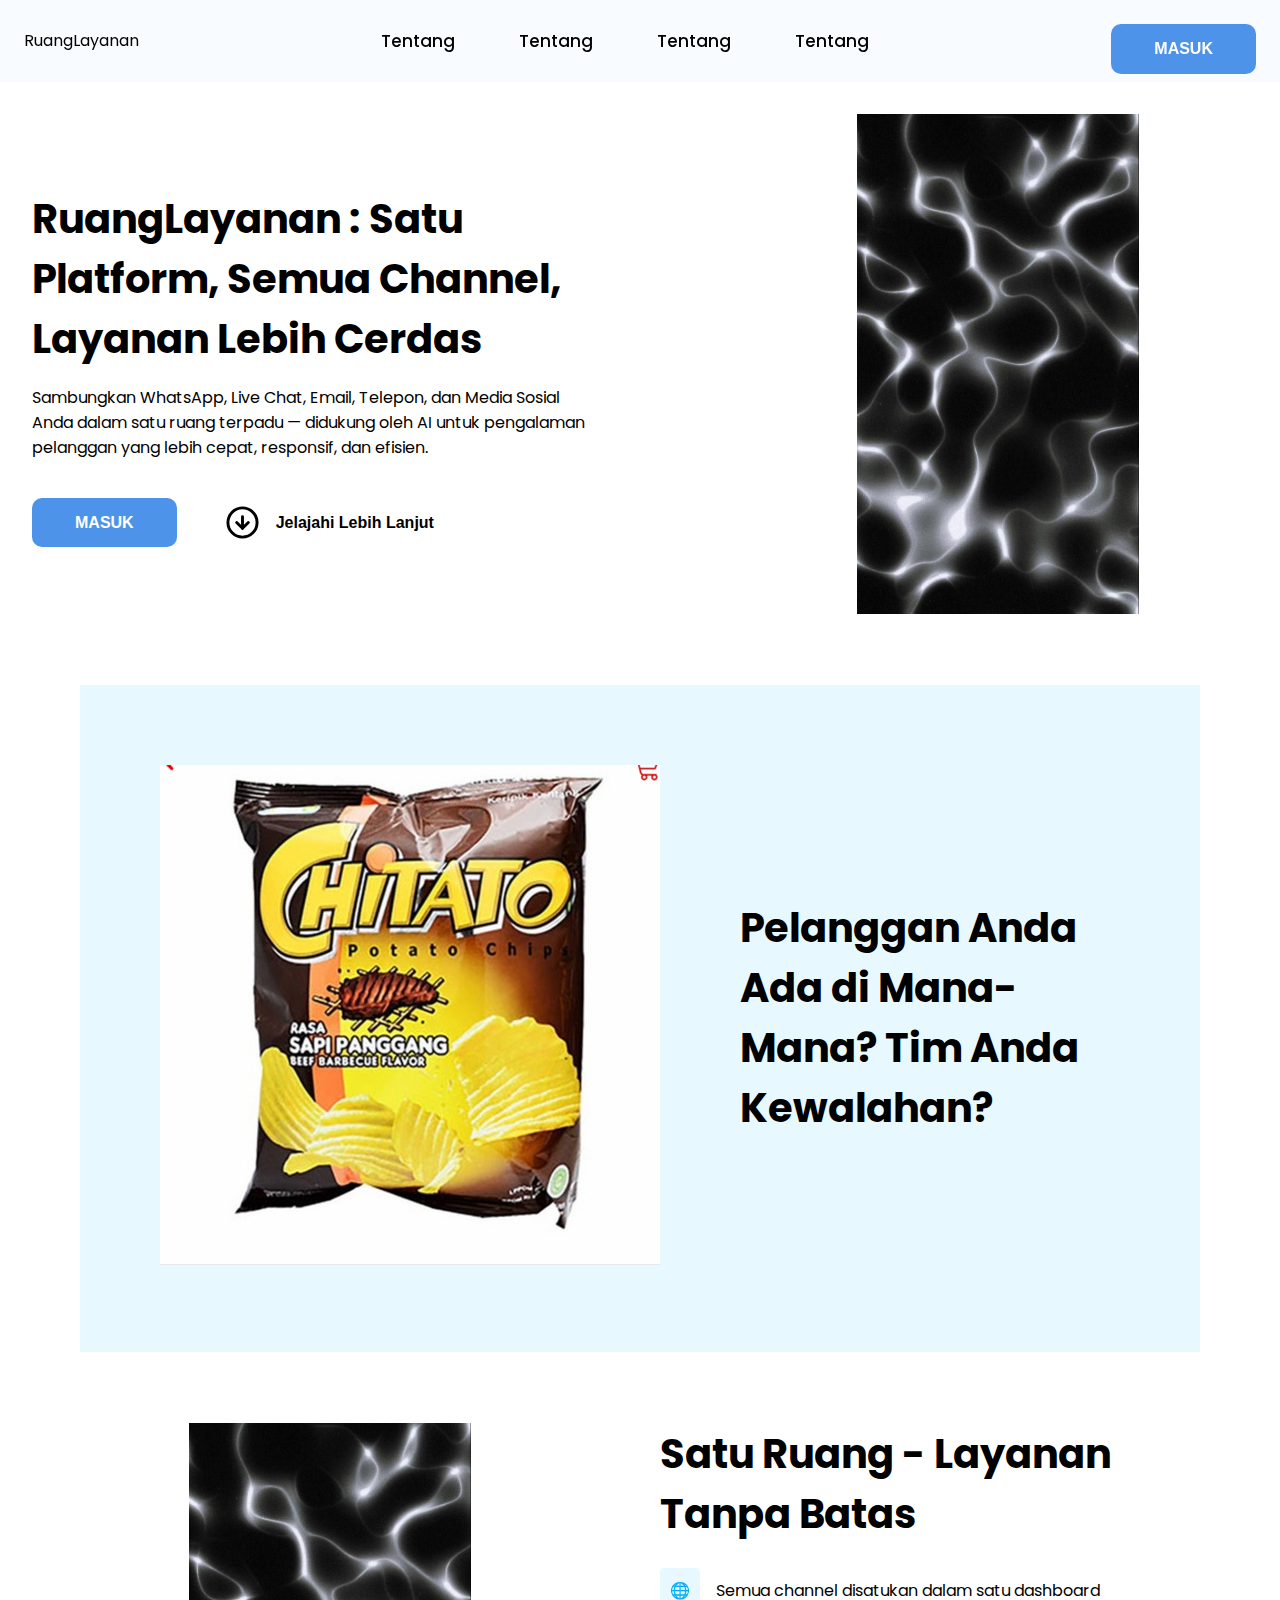
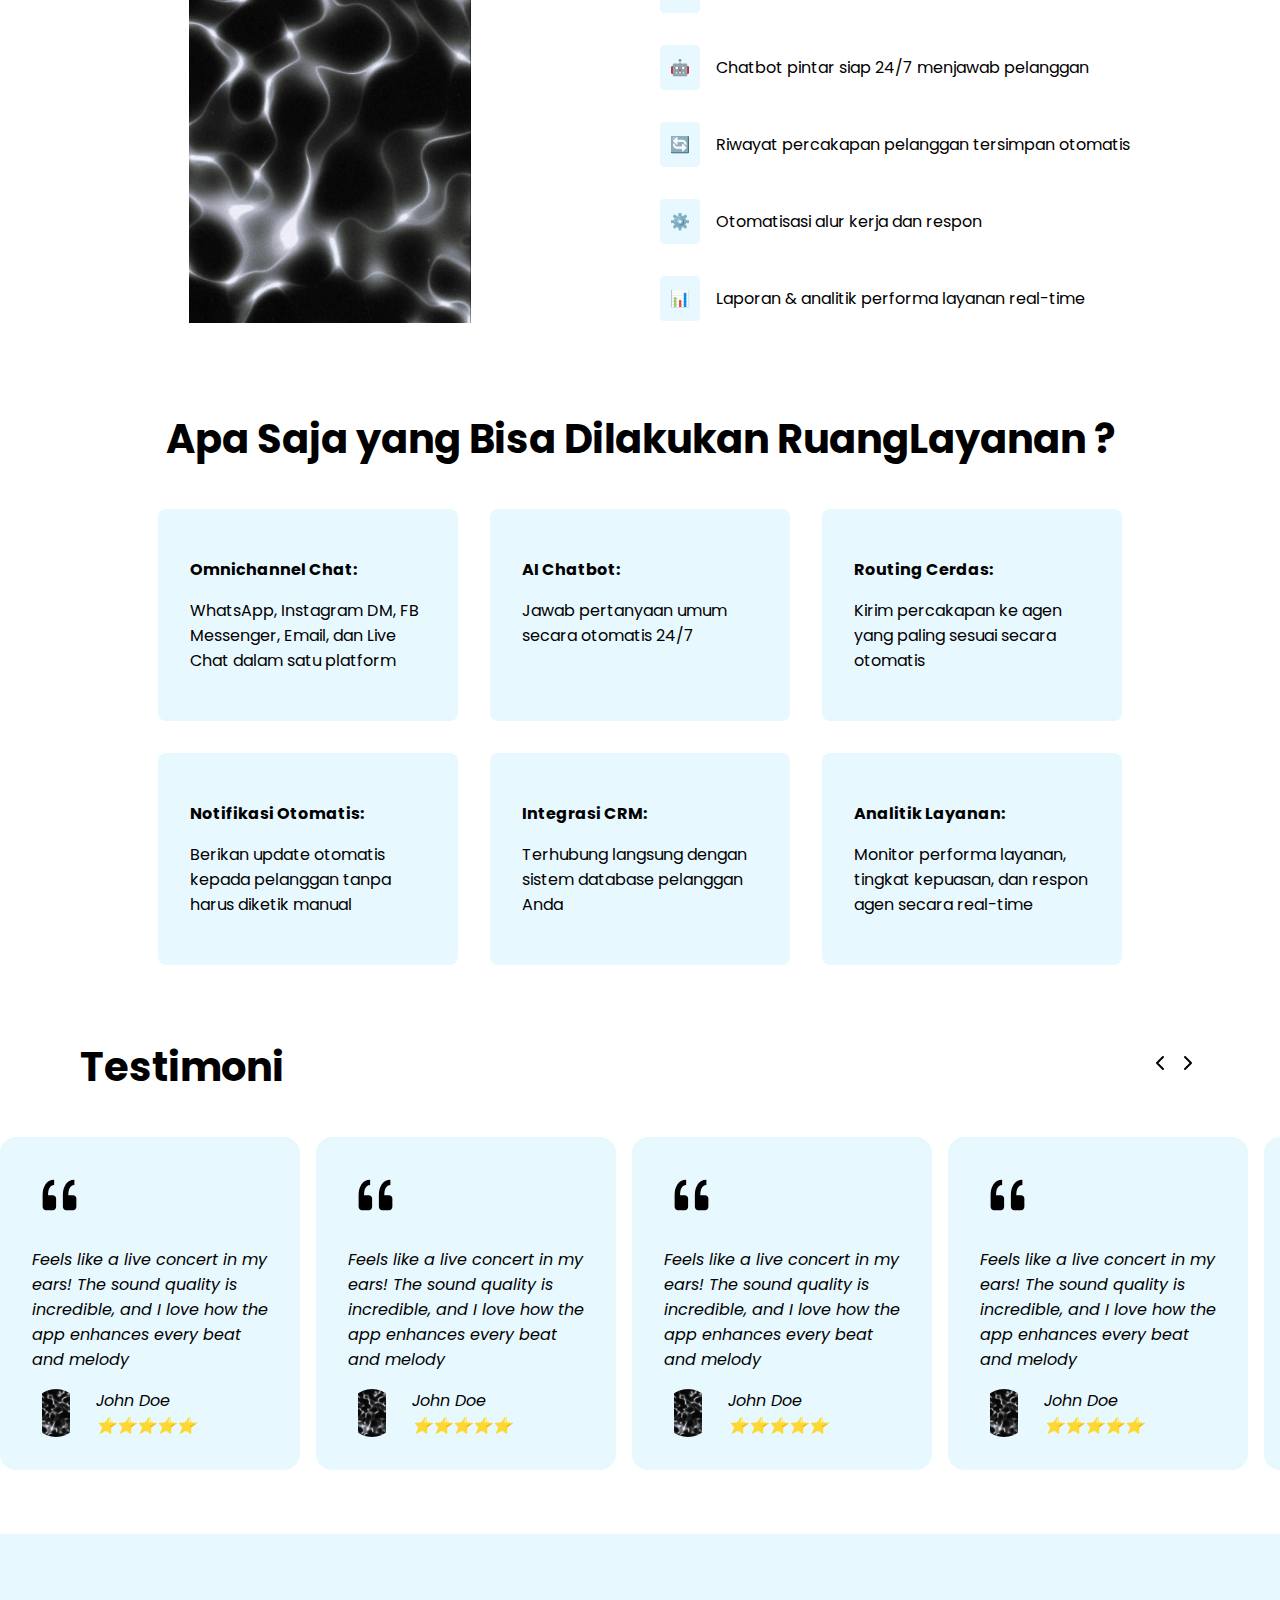
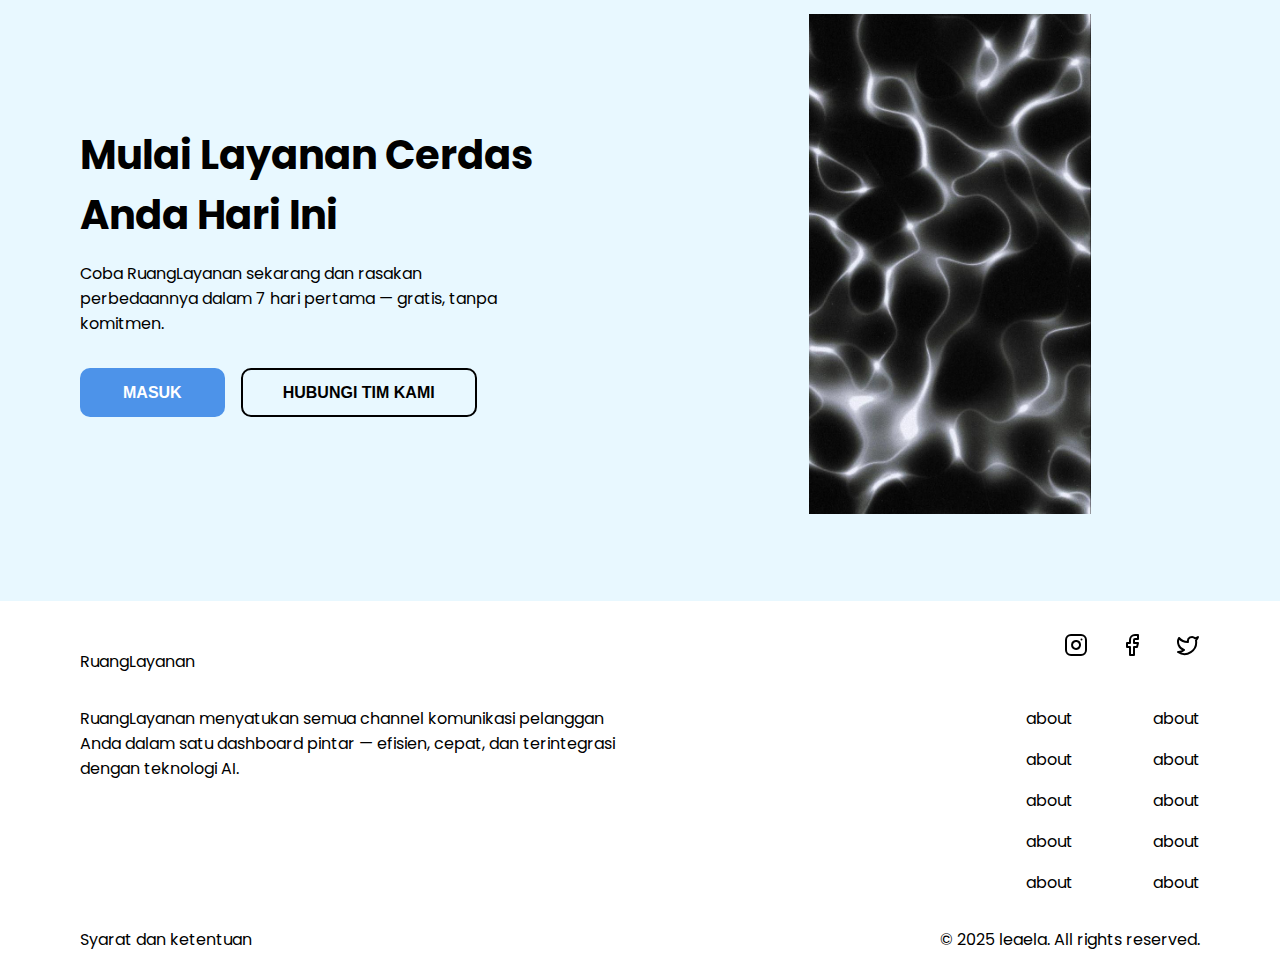
<file: index2.html>
<!DOCTYPE html>
<html lang="en">
<head>
    <meta charset="UTF-8">
    <meta name="viewport" content="width=device-width, initial-scale=1.0">
    <title>RuangLayanan</title>
    <link rel="stylesheet" href="style.css">
    <link
    href="https://fonts.googleapis.com/css2?family=Poppins:ital,wght@0,100;0,200;0,300;0,400;0,500;0,600;0,700;0,800;0,900;1,100;1,200;1,300;1,400;1,500;1,600;1,700;1,800;1,900&family=Roboto+Mono:ital,wght@0,100..700;1,100..700&display=swap"
    rel="stylesheet">
</head>
<body>
    <header class="navbar-section">
        <div class="logo">
            <p>RuangLayanan</p>
        </div>
        <div class="sidebar" onclick="toggleSidebar()">
            <svg xmlns="http://www.w3.org/2000/svg" width="24" height="24" viewBox="0 0 24 24" fill="none" stroke="currentColor" stroke-width="2" stroke-linecap="round" stroke-linejoin="round" class="lucide lucide-align-justify-icon lucide-align-justify"><path d="M3 12h18"/><path d="M3 18h18"/><path d="M3 6h18"/></svg>
        </div>
        <nav class="nav-list">
            <ul>
                <li><a href="#">Tentang</a></li>
                <li><a href="#">Tentang</a></li>
                <li><a href="#">Tentang</a></li>
                <li><a href="#">Tentang</a></li>
            </ul>
        </nav>
        <div class="btn-masuk">
            <button>Masuk</button>
        </div>
    </header>
    <main>
        <section class="hero-section">
            <div class="hero-detail">
                <h1>RuangLayanan : Satu Platform, Semua Channel, Layanan Lebih Cerdas</h1>
                <p>Sambungkan WhatsApp, Live Chat, Email, Telepon, dan Media Sosial Anda dalam satu ruang terpadu — didukung oleh AI untuk pengalaman pelanggan yang lebih cepat, responsif, dan efisien.</p>
                <div class="hero-btn">
                    <button class="btn-masuk">Masuk</button>
                    <button class="btn-hub">
                        <svg xmlns="http://www.w3.org/2000/svg" width="35" height="35" viewBox="0 0 24 24" fill="none" stroke="currentColor" stroke-width="2" stroke-linecap="round" stroke-linejoin="round" class="lucide lucide-circle-arrow-down" style="margin-left: 8px;">
                            <circle cx="12" cy="12" r="10"/>
                            <path d="M12 8v8"/>
                            <path d="m8 12 4 4 4-4"/>
                          </svg>Jelajahi Lebih Lanjut
                    </button>
                </div>
            </div>
            <div class="hero-img">
                <img src="assets/images/img1.jpg" alt="">
            </div>
        </section>
    
        <section class="problem-section">
            <div class="problem-img">
                <img src="assets/images/img2.jpg" alt="">
            </div>
            <div class="problem-title">
                <h1>Pelanggan Anda Ada di Mana-Mana?
                    Tim Anda Kewalahan?</h1>
            </div>
        </section>
    
        <section class="solution-section">
            <div class="solution-img">
                <img src="assets/images/img1.jpg" alt="">
            </div>
            <div class="solution-detail">
                <h1>Satu Ruang - Layanan Tanpa Batas</h1>
                <ul>
                    <li>
                        <p class="logo">🌐</p>
                        <p>Semua channel disatukan dalam satu dashboard</p>
                    </li>
                    <li>
                        <p class="logo">🤖</p>
                        <p>Chatbot pintar siap 24/7 menjawab pelanggan</p>
                    </li>
                    <li>
                        <p class="logo">🔄</p>
                        <p>Riwayat percakapan pelanggan tersimpan otomatis</p>
                    </li>
                    <li>
                        <p class="logo">⚙️</p>
                        <p>Otomatisasi alur kerja dan respon</p>
                    </li>
                    <li>
                        <p class="logo">📊</p>
                        <p>Laporan & analitik performa layanan real-time</p>
                    </li>
                </ul>
            </div>
        </section>
    
        <section class="feature-section">
            <div class="feature-title">
                <h1>Apa Saja yang Bisa Dilakukan RuangLayanan ?</h1>
            </div>
            <div class="feature-detail">
                <div class="feature-row">
                    <div class="feature-item">
                      <p><strong>Omnichannel Chat:</strong></p>
                      <p>WhatsApp, Instagram DM, FB Messenger, Email, dan Live Chat dalam satu platform</p>
                    </div>
                    <div class="feature-item">
                      <p><strong>AI Chatbot:</strong></p>
                      <p>Jawab pertanyaan umum secara otomatis 24/7</p>
                    </div>
                    <div class="feature-item">
                      <p><strong>Routing Cerdas:</strong></p>
                      <p>Kirim percakapan ke agen yang paling sesuai secara otomatis</p>
                    </div>
                  </div>
                  
                  <div class="feature-row">
                    <div class="feature-item">
                      <p><strong>Notifikasi Otomatis:</strong></p>
                      <p>Berikan update otomatis kepada pelanggan tanpa harus diketik manual</p>
                    </div>
                    <div class="feature-item">
                      <p><strong>Integrasi CRM:</strong></p>
                      <p>Terhubung langsung dengan sistem database pelanggan Anda</p>
                    </div>
                    <div class="feature-item">
                      <p><strong>Analitik Layanan:</strong></p>
                      <p>Monitor performa layanan, tingkat kepuasan, dan respon agen secara real-time</p>
                    </div>
                  </div>
                  
        </section>
    
        <section class="testimoni-section">
            <div class="testimoni-title">
                <h1>Testimoni</h1>
                <div class="arrow">
                    <button class="left-btn">
                        <svg xmlns="http://www.w3.org/2000/svg" width="24" height="24" viewBox="0 0 24 24" fill="none" stroke="currentColor" stroke-width="2" stroke-linecap="round" stroke-linejoin="round" class="lucide lucide-chevron-left-icon lucide-chevron-left"><path d="m15 18-6-6 6-6"/></svg>
                    </button>
                   <button class="right-btn">
                    <svg xmlns="http://www.w3.org/2000/svg" width="24" height="24" viewBox="0 0 24 24" fill="none" stroke="currentColor" stroke-width="2" stroke-linecap="round" stroke-linejoin="round" class="lucide lucide-chevron-right-icon lucide-chevron-right"><path d="m9 18 6-6-6-6"/></svg>
                   </button>
                </div>
            </div>
            <div class="testimoni-list">
                <div class="testimoni-item">
                    <svg xmlns="http://www.w3.org/2000/svg" width="55" height="55" viewBox="0 0 55 55" fill="none">
                        <path d="M40.9999 41.2188C41.895 41.2188 42.7534 40.8632 43.3864 40.2302C44.0193 39.5973 44.3749 38.7389 44.3749 37.8438V29.602C44.3749 28.7069 44.0193 27.8484 43.3864 27.2155C42.7534 26.5826 41.895 26.227 40.9999 26.227H36.3154C36.3154 25.0413 36.3851 23.8555 36.5246 22.6698C36.7339 21.4143 37.0826 20.2983 37.5709 19.3218C38.0591 18.3453 38.688 17.5769 39.4575 17.0166C40.2225 16.3889 41.199 16.075 42.387 16.075V10.8438C40.434 10.8438 38.724 11.2622 37.257 12.0992C35.8002 12.9257 34.5485 14.0701 33.5951 15.4472C32.6353 16.9631 31.9286 18.6251 31.5026 20.368C31.0719 22.2909 30.8613 24.2565 30.8749 26.227V37.8438C30.8749 38.7389 31.2305 39.5973 31.8634 40.2302C32.4963 40.8632 33.3548 41.2188 34.2499 41.2188H40.9999ZM20.7499 41.2188C21.645 41.2188 22.5034 40.8632 23.1364 40.2302C23.7693 39.5973 24.1249 38.7389 24.1249 37.8438V29.602C24.1249 28.7069 23.7693 27.8484 23.1364 27.2155C22.5034 26.5826 21.645 26.227 20.7499 26.227H16.0654C16.0654 25.0413 16.1351 23.8555 16.2746 22.6698C16.4861 21.4143 16.8349 20.2983 17.3209 19.3218C17.8091 18.3453 18.438 17.5769 19.2075 17.0166C19.9725 16.3889 20.949 16.075 22.137 16.075V10.8438C20.184 10.8438 18.474 11.2622 17.007 12.0992C15.5502 12.9257 14.2985 14.0701 13.3451 15.4472C12.3853 16.9631 11.6786 18.6251 11.2526 20.368C10.8219 22.2909 10.6113 24.2565 10.6249 26.227V37.8438C10.6249 38.7389 10.9805 39.5973 11.6134 40.2302C12.2463 40.8632 13.1048 41.2188 13.9999 41.2188H20.7499Z" fill="black"/>
                        </svg>
                    <p>Feels like a live concert in my ears! The sound quality is incredible, and I love how the app enhances every beat and melody</p>
                    <div class="testimoni-profile">
                        <img src="assets/images/img1.jpg" alt="">
                        <div class="testimoni-profile-detail">
                            <p>John Doe</p>
                            <p>⭐⭐⭐⭐⭐</p>
                        </div>
                    </div>
                </div>
                <div class="testimoni-item">
                    <svg xmlns="http://www.w3.org/2000/svg" width="55" height="55" viewBox="0 0 55 55" fill="none">
                        <path d="M40.9999 41.2188C41.895 41.2188 42.7534 40.8632 43.3864 40.2302C44.0193 39.5973 44.3749 38.7389 44.3749 37.8438V29.602C44.3749 28.7069 44.0193 27.8484 43.3864 27.2155C42.7534 26.5826 41.895 26.227 40.9999 26.227H36.3154C36.3154 25.0413 36.3851 23.8555 36.5246 22.6698C36.7339 21.4143 37.0826 20.2983 37.5709 19.3218C38.0591 18.3453 38.688 17.5769 39.4575 17.0166C40.2225 16.3889 41.199 16.075 42.387 16.075V10.8438C40.434 10.8438 38.724 11.2622 37.257 12.0992C35.8002 12.9257 34.5485 14.0701 33.5951 15.4472C32.6353 16.9631 31.9286 18.6251 31.5026 20.368C31.0719 22.2909 30.8613 24.2565 30.8749 26.227V37.8438C30.8749 38.7389 31.2305 39.5973 31.8634 40.2302C32.4963 40.8632 33.3548 41.2188 34.2499 41.2188H40.9999ZM20.7499 41.2188C21.645 41.2188 22.5034 40.8632 23.1364 40.2302C23.7693 39.5973 24.1249 38.7389 24.1249 37.8438V29.602C24.1249 28.7069 23.7693 27.8484 23.1364 27.2155C22.5034 26.5826 21.645 26.227 20.7499 26.227H16.0654C16.0654 25.0413 16.1351 23.8555 16.2746 22.6698C16.4861 21.4143 16.8349 20.2983 17.3209 19.3218C17.8091 18.3453 18.438 17.5769 19.2075 17.0166C19.9725 16.3889 20.949 16.075 22.137 16.075V10.8438C20.184 10.8438 18.474 11.2622 17.007 12.0992C15.5502 12.9257 14.2985 14.0701 13.3451 15.4472C12.3853 16.9631 11.6786 18.6251 11.2526 20.368C10.8219 22.2909 10.6113 24.2565 10.6249 26.227V37.8438C10.6249 38.7389 10.9805 39.5973 11.6134 40.2302C12.2463 40.8632 13.1048 41.2188 13.9999 41.2188H20.7499Z" fill="black"/>
                        </svg>
                    <p>Feels like a live concert in my ears! The sound quality is incredible, and I love how the app enhances every beat and melody</p>
                    <div class="testimoni-profile">
                        <img src="assets/images/img1.jpg" alt="">
                        <div class="testimoni-profile-detail">
                            <p>John Doe</p>
                            <p>⭐⭐⭐⭐⭐</p>
                        </div>
                    </div>
                </div>
                <div class="testimoni-item">
                    <svg xmlns="http://www.w3.org/2000/svg" width="55" height="55" viewBox="0 0 55 55" fill="none">
                        <path d="M40.9999 41.2188C41.895 41.2188 42.7534 40.8632 43.3864 40.2302C44.0193 39.5973 44.3749 38.7389 44.3749 37.8438V29.602C44.3749 28.7069 44.0193 27.8484 43.3864 27.2155C42.7534 26.5826 41.895 26.227 40.9999 26.227H36.3154C36.3154 25.0413 36.3851 23.8555 36.5246 22.6698C36.7339 21.4143 37.0826 20.2983 37.5709 19.3218C38.0591 18.3453 38.688 17.5769 39.4575 17.0166C40.2225 16.3889 41.199 16.075 42.387 16.075V10.8438C40.434 10.8438 38.724 11.2622 37.257 12.0992C35.8002 12.9257 34.5485 14.0701 33.5951 15.4472C32.6353 16.9631 31.9286 18.6251 31.5026 20.368C31.0719 22.2909 30.8613 24.2565 30.8749 26.227V37.8438C30.8749 38.7389 31.2305 39.5973 31.8634 40.2302C32.4963 40.8632 33.3548 41.2188 34.2499 41.2188H40.9999ZM20.7499 41.2188C21.645 41.2188 22.5034 40.8632 23.1364 40.2302C23.7693 39.5973 24.1249 38.7389 24.1249 37.8438V29.602C24.1249 28.7069 23.7693 27.8484 23.1364 27.2155C22.5034 26.5826 21.645 26.227 20.7499 26.227H16.0654C16.0654 25.0413 16.1351 23.8555 16.2746 22.6698C16.4861 21.4143 16.8349 20.2983 17.3209 19.3218C17.8091 18.3453 18.438 17.5769 19.2075 17.0166C19.9725 16.3889 20.949 16.075 22.137 16.075V10.8438C20.184 10.8438 18.474 11.2622 17.007 12.0992C15.5502 12.9257 14.2985 14.0701 13.3451 15.4472C12.3853 16.9631 11.6786 18.6251 11.2526 20.368C10.8219 22.2909 10.6113 24.2565 10.6249 26.227V37.8438C10.6249 38.7389 10.9805 39.5973 11.6134 40.2302C12.2463 40.8632 13.1048 41.2188 13.9999 41.2188H20.7499Z" fill="black"/>
                        </svg>
                    <p>Feels like a live concert in my ears! The sound quality is incredible, and I love how the app enhances every beat and melody</p>
                    <div class="testimoni-profile">
                        <img src="assets/images/img1.jpg" alt="">
                        <div class="testimoni-profile-detail">
                            <p>John Doe</p>
                            <p>⭐⭐⭐⭐⭐</p>
                        </div>
                    </div>
                </div>
                <div class="testimoni-item">
                    <svg xmlns="http://www.w3.org/2000/svg" width="55" height="55" viewBox="0 0 55 55" fill="none">
                        <path d="M40.9999 41.2188C41.895 41.2188 42.7534 40.8632 43.3864 40.2302C44.0193 39.5973 44.3749 38.7389 44.3749 37.8438V29.602C44.3749 28.7069 44.0193 27.8484 43.3864 27.2155C42.7534 26.5826 41.895 26.227 40.9999 26.227H36.3154C36.3154 25.0413 36.3851 23.8555 36.5246 22.6698C36.7339 21.4143 37.0826 20.2983 37.5709 19.3218C38.0591 18.3453 38.688 17.5769 39.4575 17.0166C40.2225 16.3889 41.199 16.075 42.387 16.075V10.8438C40.434 10.8438 38.724 11.2622 37.257 12.0992C35.8002 12.9257 34.5485 14.0701 33.5951 15.4472C32.6353 16.9631 31.9286 18.6251 31.5026 20.368C31.0719 22.2909 30.8613 24.2565 30.8749 26.227V37.8438C30.8749 38.7389 31.2305 39.5973 31.8634 40.2302C32.4963 40.8632 33.3548 41.2188 34.2499 41.2188H40.9999ZM20.7499 41.2188C21.645 41.2188 22.5034 40.8632 23.1364 40.2302C23.7693 39.5973 24.1249 38.7389 24.1249 37.8438V29.602C24.1249 28.7069 23.7693 27.8484 23.1364 27.2155C22.5034 26.5826 21.645 26.227 20.7499 26.227H16.0654C16.0654 25.0413 16.1351 23.8555 16.2746 22.6698C16.4861 21.4143 16.8349 20.2983 17.3209 19.3218C17.8091 18.3453 18.438 17.5769 19.2075 17.0166C19.9725 16.3889 20.949 16.075 22.137 16.075V10.8438C20.184 10.8438 18.474 11.2622 17.007 12.0992C15.5502 12.9257 14.2985 14.0701 13.3451 15.4472C12.3853 16.9631 11.6786 18.6251 11.2526 20.368C10.8219 22.2909 10.6113 24.2565 10.6249 26.227V37.8438C10.6249 38.7389 10.9805 39.5973 11.6134 40.2302C12.2463 40.8632 13.1048 41.2188 13.9999 41.2188H20.7499Z" fill="black"/>
                        </svg>
                    <p>Feels like a live concert in my ears! The sound quality is incredible, and I love how the app enhances every beat and melody</p>
                    <div class="testimoni-profile">
                        <img src="assets/images/img1.jpg" alt="">
                        <div class="testimoni-profile-detail">
                            <p>John Doe</p>
                            <p>⭐⭐⭐⭐⭐</p>
                        </div>
                    </div>
                </div>
                <div class="testimoni-item">
                    <svg xmlns="http://www.w3.org/2000/svg" width="55" height="55" viewBox="0 0 55 55" fill="none">
                        <path d="M40.9999 41.2188C41.895 41.2188 42.7534 40.8632 43.3864 40.2302C44.0193 39.5973 44.3749 38.7389 44.3749 37.8438V29.602C44.3749 28.7069 44.0193 27.8484 43.3864 27.2155C42.7534 26.5826 41.895 26.227 40.9999 26.227H36.3154C36.3154 25.0413 36.3851 23.8555 36.5246 22.6698C36.7339 21.4143 37.0826 20.2983 37.5709 19.3218C38.0591 18.3453 38.688 17.5769 39.4575 17.0166C40.2225 16.3889 41.199 16.075 42.387 16.075V10.8438C40.434 10.8438 38.724 11.2622 37.257 12.0992C35.8002 12.9257 34.5485 14.0701 33.5951 15.4472C32.6353 16.9631 31.9286 18.6251 31.5026 20.368C31.0719 22.2909 30.8613 24.2565 30.8749 26.227V37.8438C30.8749 38.7389 31.2305 39.5973 31.8634 40.2302C32.4963 40.8632 33.3548 41.2188 34.2499 41.2188H40.9999ZM20.7499 41.2188C21.645 41.2188 22.5034 40.8632 23.1364 40.2302C23.7693 39.5973 24.1249 38.7389 24.1249 37.8438V29.602C24.1249 28.7069 23.7693 27.8484 23.1364 27.2155C22.5034 26.5826 21.645 26.227 20.7499 26.227H16.0654C16.0654 25.0413 16.1351 23.8555 16.2746 22.6698C16.4861 21.4143 16.8349 20.2983 17.3209 19.3218C17.8091 18.3453 18.438 17.5769 19.2075 17.0166C19.9725 16.3889 20.949 16.075 22.137 16.075V10.8438C20.184 10.8438 18.474 11.2622 17.007 12.0992C15.5502 12.9257 14.2985 14.0701 13.3451 15.4472C12.3853 16.9631 11.6786 18.6251 11.2526 20.368C10.8219 22.2909 10.6113 24.2565 10.6249 26.227V37.8438C10.6249 38.7389 10.9805 39.5973 11.6134 40.2302C12.2463 40.8632 13.1048 41.2188 13.9999 41.2188H20.7499Z" fill="black"/>
                        </svg>
                    <p>Feels like a live concert in my ears! The sound quality is incredible, and I love how the app enhances every beat and melody</p>
                    <div class="testimoni-profile">
                        <img src="assets/images/img1.jpg" alt="">
                        <div class="testimoni-profile-detail">
                            <p>John Doe</p>
                            <p>⭐⭐⭐⭐⭐</p>
                        </div>
                    </div>
                </div>
                <div class="testimoni-item">
                    <svg xmlns="http://www.w3.org/2000/svg" width="55" height="55" viewBox="0 0 55 55" fill="none">
                        <path d="M40.9999 41.2188C41.895 41.2188 42.7534 40.8632 43.3864 40.2302C44.0193 39.5973 44.3749 38.7389 44.3749 37.8438V29.602C44.3749 28.7069 44.0193 27.8484 43.3864 27.2155C42.7534 26.5826 41.895 26.227 40.9999 26.227H36.3154C36.3154 25.0413 36.3851 23.8555 36.5246 22.6698C36.7339 21.4143 37.0826 20.2983 37.5709 19.3218C38.0591 18.3453 38.688 17.5769 39.4575 17.0166C40.2225 16.3889 41.199 16.075 42.387 16.075V10.8438C40.434 10.8438 38.724 11.2622 37.257 12.0992C35.8002 12.9257 34.5485 14.0701 33.5951 15.4472C32.6353 16.9631 31.9286 18.6251 31.5026 20.368C31.0719 22.2909 30.8613 24.2565 30.8749 26.227V37.8438C30.8749 38.7389 31.2305 39.5973 31.8634 40.2302C32.4963 40.8632 33.3548 41.2188 34.2499 41.2188H40.9999ZM20.7499 41.2188C21.645 41.2188 22.5034 40.8632 23.1364 40.2302C23.7693 39.5973 24.1249 38.7389 24.1249 37.8438V29.602C24.1249 28.7069 23.7693 27.8484 23.1364 27.2155C22.5034 26.5826 21.645 26.227 20.7499 26.227H16.0654C16.0654 25.0413 16.1351 23.8555 16.2746 22.6698C16.4861 21.4143 16.8349 20.2983 17.3209 19.3218C17.8091 18.3453 18.438 17.5769 19.2075 17.0166C19.9725 16.3889 20.949 16.075 22.137 16.075V10.8438C20.184 10.8438 18.474 11.2622 17.007 12.0992C15.5502 12.9257 14.2985 14.0701 13.3451 15.4472C12.3853 16.9631 11.6786 18.6251 11.2526 20.368C10.8219 22.2909 10.6113 24.2565 10.6249 26.227V37.8438C10.6249 38.7389 10.9805 39.5973 11.6134 40.2302C12.2463 40.8632 13.1048 41.2188 13.9999 41.2188H20.7499Z" fill="black"/>
                        </svg>
                    <p>Feels like a live concert in my ears! The sound quality is incredible, and I love how the app enhances every beat and melody</p>
                    <div class="testimoni-profile">
                        <img src="assets/images/img1.jpg" alt="">
                        <div class="testimoni-profile-detail">
                            <p>John Doe</p>
                            <p>⭐⭐⭐⭐⭐</p>
                        </div>
                    </div>
                </div>
                <div class="testimoni-item">
                    <svg xmlns="http://www.w3.org/2000/svg" width="55" height="55" viewBox="0 0 55 55" fill="none">
                        <path d="M40.9999 41.2188C41.895 41.2188 42.7534 40.8632 43.3864 40.2302C44.0193 39.5973 44.3749 38.7389 44.3749 37.8438V29.602C44.3749 28.7069 44.0193 27.8484 43.3864 27.2155C42.7534 26.5826 41.895 26.227 40.9999 26.227H36.3154C36.3154 25.0413 36.3851 23.8555 36.5246 22.6698C36.7339 21.4143 37.0826 20.2983 37.5709 19.3218C38.0591 18.3453 38.688 17.5769 39.4575 17.0166C40.2225 16.3889 41.199 16.075 42.387 16.075V10.8438C40.434 10.8438 38.724 11.2622 37.257 12.0992C35.8002 12.9257 34.5485 14.0701 33.5951 15.4472C32.6353 16.9631 31.9286 18.6251 31.5026 20.368C31.0719 22.2909 30.8613 24.2565 30.8749 26.227V37.8438C30.8749 38.7389 31.2305 39.5973 31.8634 40.2302C32.4963 40.8632 33.3548 41.2188 34.2499 41.2188H40.9999ZM20.7499 41.2188C21.645 41.2188 22.5034 40.8632 23.1364 40.2302C23.7693 39.5973 24.1249 38.7389 24.1249 37.8438V29.602C24.1249 28.7069 23.7693 27.8484 23.1364 27.2155C22.5034 26.5826 21.645 26.227 20.7499 26.227H16.0654C16.0654 25.0413 16.1351 23.8555 16.2746 22.6698C16.4861 21.4143 16.8349 20.2983 17.3209 19.3218C17.8091 18.3453 18.438 17.5769 19.2075 17.0166C19.9725 16.3889 20.949 16.075 22.137 16.075V10.8438C20.184 10.8438 18.474 11.2622 17.007 12.0992C15.5502 12.9257 14.2985 14.0701 13.3451 15.4472C12.3853 16.9631 11.6786 18.6251 11.2526 20.368C10.8219 22.2909 10.6113 24.2565 10.6249 26.227V37.8438C10.6249 38.7389 10.9805 39.5973 11.6134 40.2302C12.2463 40.8632 13.1048 41.2188 13.9999 41.2188H20.7499Z" fill="black"/>
                        </svg>
                    <p>Feels like a live concert in my ears! The sound quality is incredible, and I love how the app enhances every beat and melody</p>
                    <div class="testimoni-profile">
                        <img src="assets/images/img1.jpg" alt="">
                        <div class="testimoni-profile-detail">
                            <p>John Doe</p>
                            <p>⭐⭐⭐⭐⭐</p>
                        </div>
                    </div>
                </div>
                <div class="testimoni-item">
                    <svg xmlns="http://www.w3.org/2000/svg" width="55" height="55" viewBox="0 0 55 55" fill="none">
                        <path d="M40.9999 41.2188C41.895 41.2188 42.7534 40.8632 43.3864 40.2302C44.0193 39.5973 44.3749 38.7389 44.3749 37.8438V29.602C44.3749 28.7069 44.0193 27.8484 43.3864 27.2155C42.7534 26.5826 41.895 26.227 40.9999 26.227H36.3154C36.3154 25.0413 36.3851 23.8555 36.5246 22.6698C36.7339 21.4143 37.0826 20.2983 37.5709 19.3218C38.0591 18.3453 38.688 17.5769 39.4575 17.0166C40.2225 16.3889 41.199 16.075 42.387 16.075V10.8438C40.434 10.8438 38.724 11.2622 37.257 12.0992C35.8002 12.9257 34.5485 14.0701 33.5951 15.4472C32.6353 16.9631 31.9286 18.6251 31.5026 20.368C31.0719 22.2909 30.8613 24.2565 30.8749 26.227V37.8438C30.8749 38.7389 31.2305 39.5973 31.8634 40.2302C32.4963 40.8632 33.3548 41.2188 34.2499 41.2188H40.9999ZM20.7499 41.2188C21.645 41.2188 22.5034 40.8632 23.1364 40.2302C23.7693 39.5973 24.1249 38.7389 24.1249 37.8438V29.602C24.1249 28.7069 23.7693 27.8484 23.1364 27.2155C22.5034 26.5826 21.645 26.227 20.7499 26.227H16.0654C16.0654 25.0413 16.1351 23.8555 16.2746 22.6698C16.4861 21.4143 16.8349 20.2983 17.3209 19.3218C17.8091 18.3453 18.438 17.5769 19.2075 17.0166C19.9725 16.3889 20.949 16.075 22.137 16.075V10.8438C20.184 10.8438 18.474 11.2622 17.007 12.0992C15.5502 12.9257 14.2985 14.0701 13.3451 15.4472C12.3853 16.9631 11.6786 18.6251 11.2526 20.368C10.8219 22.2909 10.6113 24.2565 10.6249 26.227V37.8438C10.6249 38.7389 10.9805 39.5973 11.6134 40.2302C12.2463 40.8632 13.1048 41.2188 13.9999 41.2188H20.7499Z" fill="black"/>
                        </svg>
                    <p>Feels like a live concert in my ears! The sound quality is incredible, and I love how the app enhances every beat and melody</p>
                    <div class="testimoni-profile">
                        <img src="assets/images/img1.jpg" alt="">
                        <div class="testimoni-profile-detail">
                            <p>John Doe</p>
                            <p>⭐⭐⭐⭐⭐</p>
                        </div>
                    </div>
                </div>
            </div>
        </section>
    
        <section class="closing-section">
            <div class="closing-detail">
                <h1>Mulai Layanan Cerdas Anda Hari Ini</h1>
                <p>Coba RuangLayanan sekarang dan rasakan perbedaannya dalam 7 hari pertama — gratis, tanpa komitmen.</p>
                <div class="closing-btn">
                    <button class="btn-masuk">Masuk</button>
                    <button class="btn-hub">Hubungi Tim Kami</button>
                </div>
            </div>
            <div class="closing-img">
                <img src="assets/images/img1.jpg" alt="">
            </div>
        </section>
    </main>

    <footer class="footer-section">
        <div class="top">
            <div class="footer-logo">
                <p>RuangLayanan</p>
            </div>
            <div class="footer-sosmed">
                <svg xmlns="http://www.w3.org/2000/svg" width="24" height="24" viewBox="0 0 24 24" fill="none" stroke="currentColor" stroke-width="2" stroke-linecap="round" stroke-linejoin="round" class="lucide lucide-instagram-icon lucide-instagram"><rect width="20" height="20" x="2" y="2" rx="5" ry="5"/><path d="M16 11.37A4 4 0 1 1 12.63 8 4 4 0 0 1 16 11.37z"/><line x1="17.5" x2="17.51" y1="6.5" y2="6.5"/></svg>
                <svg xmlns="http://www.w3.org/2000/svg" width="24" height="24" viewBox="0 0 24 24" fill="none" stroke="currentColor" stroke-width="2" stroke-linecap="round" stroke-linejoin="round" class="lucide lucide-facebook-icon lucide-facebook"><path d="M18 2h-3a5 5 0 0 0-5 5v3H7v4h3v8h4v-8h3l1-4h-4V7a1 1 0 0 1 1-1h3z"/></svg>
                <svg xmlns="http://www.w3.org/2000/svg" width="24" height="24" viewBox="0 0 24 24" fill="none" stroke="currentColor" stroke-width="2" stroke-linecap="round" stroke-linejoin="round" class="lucide lucide-twitter-icon lucide-twitter"><path d="M22 4s-.7 2.1-2 3.4c1.6 10-9.4 17.3-18 11.6 2.2.1 4.4-.6 6-2C3 15.5.5 9.6 3 5c2.2 2.6 5.6 4.1 9 4-.9-4.2 4-6.6 7-3.8 1.1 0 3-1.2 3-1.2z"/></svg>
            </div>
        </div>
        <div class="middle">
            <div class="middle-desc">
                <p>RuangLayanan menyatukan semua channel komunikasi pelanggan Anda dalam satu dashboard pintar — efisien, cepat, dan terintegrasi dengan teknologi AI.</p>
            </div>
            <ul>
                <li>
                    <p>about</p>
                    <p>about</p>
                    <p>about</p>
                    <p>about</p>
                    <p>about</p>
                </li>
                <li>
                    <p>about</p>
                    <p>about</p>
                    <p>about</p>
                    <p>about</p>
                    <p>about</p>
                </li>
            </ul>
        </div>
        <div class="bottom">
            <p>Syarat dan ketentuan</p>
            <p>© 2025 leaela. All rights reserved.</p>
        </div>
    </footer>
</body>
<script>
    const list = document.querySelector('.testimoni-list');
    const leftBtn = document.querySelector('.left-btn');
    const rightBtn = document.querySelector('.right-btn');
  
    const scrollAmount = 320;
  
    leftBtn.addEventListener('click', () => {
      list.scrollBy({
        left: -scrollAmount,
        behavior: 'smooth'
      });
    });
  
    rightBtn.addEventListener('click', () => {
      list.scrollBy({
        left: scrollAmount,
        behavior: 'smooth'
      });
    });

    function toggleSidebar() {
    const nav = document.querySelector('.nav-list');
    nav.classList.toggle('active');
  }
</script>
</html>
</file>
<file: style.css>
* {
    margin: 0;
    padding: 0;
    box-sizing: border-box;
}

body {
    font-family: 'Poppins';
    margin: 10;
    padding: 10;
    display: flex;
    flex-direction: column;

    background-color: white;
}

main {
    display: flex;
    flex-direction: column;
    gap: 4rem;
}

h1 {
    margin-block: 0.5rem;
    font-size: 2.5rem;
}

p {
    margin-block: 1rem;
    font-size: 1rem;
}

header {
    width: 100%;
    margin-inline: auto;
    position: sticky;
    top: 0;
    display: flex;
    justify-content: space-between;
    align-items: center;
    background-color: rgba(228, 240, 255, 0.257);
    backdrop-filter: blur(15px);
    padding: 0.5rem 1.5rem;
    z-index: 9999;
    margin-bottom: 2rem;
}

.navbar-section .logo img{
    width: 50%;
}
.navbar-section .nav-list ul {
    padding-left: 0;
    display: flex;
    justify-content: center;
    gap: 2rem 1rem;
}

.navbar-section .nav-list li {
    list-style-type: none;
}

.navbar-section .nav-list li a {
    padding: 0.5rem 1.5rem;
    border-radius: 999px;

    text-decoration: none;
    font-size: 1.05rem;
    font-weight: 500;
    color: black;

    transition: all 0.2s ease-in-out;
}

.navbar-section .btn-masuk button {
    padding: 0.8rem 2.5rem;
    border: 3px solid transparent;
    border-radius: 10px;
    margin-block-start: 1rem;

    background-color: #4d93e9;
    text-transform: uppercase;
    font-size: 1rem;
    font-weight: 700;
    color: white;

    cursor: pointer;
    transition: all 0.15s ease-in;
}

.sidebar {
    display: none;
    font-size: 1.8rem;
    cursor: pointer;
}

.hero-section {
    flex: 1;
    display: flex;
    max-width: 95%;
    align-items: center;
    margin-inline: auto;
    gap: 10rem;
}

.hero-section .hero-detail {
    flex: 1 1;
}

/* .hero-section .hero-detail h1{
    margin-block: 0.5rem;
    font-size: 2.5rem;
 }
 .hero-section .hero-detail p{
    margin-block: 1rem;
    font-size: 1rem;
 } */

.hero-section .hero-img img {
    width: 500px;
    height: 500px;
    min-width: 150px;
    margin-left: auto;
    object-fit: scale-down ;
}

.hero-section .hero-detail .hero-btn {
    display: flex;
    align-items: center;
    flex-wrap: wrap;
}

.hero-section .hero-detail .hero-btn .btn-masuk {
    padding: 0.8rem 2.5rem;
    border: 3px solid transparent;
    border-radius: 10px;
    margin-block-start: 1rem;

    background-color: #4d93e9;
    text-transform: uppercase;
    font-size: 1rem;
    font-weight: 700;
    color: white;

    cursor: pointer;
    transition: all 0.15s ease-in;
}

.hero-section .hero-detail .hero-btn .btn-hub {
    display: inline-flex;
    align-items: center;
    padding: 0.8rem 2.5rem;
    border: none;
    border-radius: 6px;
    cursor: pointer;
    font-size: 1rem;
    font-weight: 700;
    margin-block-start: 1rem;
    background-color: transparent;
    gap: 1rem;
}

.problem-section {
    background-color: #08b8fd18;
    display: flex;
    gap: 5rem;
    padding: 5rem;
    margin: 0 5rem;
    flex: 1;
}

.problem-section .problem-title {
    display: flex;
    align-items: center;
}

.problem-section .problem-img img {
    width: 500px;
    height: 500px;
    min-width: 150px;
    margin-left: auto;
    object-fit: scale-down ;

}

/* .problem-section .problem-title h1{
    margin-block: 0.5rem;
    font-size: 2.5rem;
 } */

.solution-section {
    display: flex;
    align-items: center;
    gap: 5rem;
    padding: 0 5rem;
}

.solution-section .solution-img img {
    width: 500px;
    height: 500px;
    min-width: 150px;
    object-fit: scale-down ;
}

/* .solution-section .solution-detail ul{
    justify-content: center;
    gap: 1rem;
 } */

.solution-section .solution-detail ul li {
    list-style-type: none;
    display: flex;
    align-items: center;
    gap: 1rem;
}

.solution-section .solution-detail ul li .logo {
    background-color: #08b8fd18;
    padding: 10px;
    border-radius: 10%;
}

.feature-section {
    display: flex;
    flex-direction: column;
    align-items: center;
    padding: 0 5rem;
}

.feature-section .feature-detail {
    display: flex;
    flex-direction: column;
    gap: 2rem;
}

.feature-section .feature-title {
    padding-bottom: 2rem;
}

.feature-section .feature-detail .feature-row {
    display: flex;
    justify-content: center;
    gap: 2rem;
    flex-wrap: wrap;
}

.feature-section .feature-detail .feature-row .feature-item {
    flex: 1 1 calc(33.33% - 2rem); 
    max-width: 300px;
    background-color: #08b8fd18;
    border-radius: 0.5rem;
    padding: 2rem;
}

.testimoni-section {
    display: flex;
    flex-direction: column;
    /* align-items: center; */
}

.testimoni-section .testimoni-title {
    display: flex;
    justify-content: space-between;
    align-items: center;
    padding: 0 5rem;
    padding-bottom: 2rem;
}

.testimoni-section .testimoni-title button {
    border: none;
    background-color: transparent;
    cursor: pointer;
    transition: all 0.15s ease-in;
}

.testimoni-section .testimoni-list {
    display: flex;
    overflow-x: auto;
    overflow: hidden;
    scroll-behavior: smooth;
    gap: 1rem;
}

.testimoni-item {
    max-width: 300px;
    flex: 0 0 auto;
    background-color: #08b8fd18;
    padding: 2rem;
    border-radius: 1rem;
}

.testimoni-item p {
    font-style: italic;
}

.testimoni-item .testimoni-profile {
    display: flex;
    align-items: center;
    gap: 1rem;
}

.testimoni-item .testimoni-profile .testimoni-profile-detail p {
    margin-block: 0;
}

.testimoni-item .testimoni-profile img {
    width: 3rem;
    height: 3rem;
    border-radius: 50%;
    object-fit: scale-down ;

}

.closing-section {
    display: flex;
    align-items: center;
    background-color: #08b8fd18;
    padding: 5rem;
    gap: 10rem;
    align-items: center;
    justify-content: space-between;
}

.closing-section .closing-img img {
    width: 500px;
    height: 500px;
    min-width: 150px;
    margin-left: auto;
    object-fit: scale-down ;

}

.closing-section .closing-detail .closing-btn .btn-masuk {
    padding: 0.8rem 2.5rem;
    border: 3px solid transparent;
    border-radius: 10px;
    margin-block-start: 1rem;

    background-color: #4d93e9;
    text-transform: uppercase;
    font-size: 1rem;
    font-weight: 700;
    color: white;

    cursor: pointer;
    transition: all 0.15s ease-in;
}

.closing-section .closing-detail .closing-btn .btn-hub {
    padding: 0.8rem 2.5rem;
    border: 2px solid black;
    border-radius: 10px;
    margin-block-start: 1rem;

    background-color: transparent;
    text-transform: uppercase;
    font-size: 1rem;
    font-weight: 700;
    color: black;

    cursor: pointer;
    transition: all 0.15s ease-in;
}

.closing-section .closing-detail .closing-btn {
    display: flex;
    gap: 1rem;
}

footer {
    padding: 0 5rem;
    margin-top: 2rem;
    display: flex;
    flex-direction: column;
}

.footer-section .top {
    display: flex;
    justify-content: space-between;
}

.footer-section .top .footer-logo img {
    width: 50%;
}

.footer-section .top .footer-sosmed {
    display: flex;
    gap: 2rem;
}

.footer-section .middle {
    display: flex;
    justify-content: space-between;
    flex-wrap: wrap;
}

.footer-section .middle ul {
    display: flex;
    gap: 5rem;
    flex-wrap: wrap;
}

.footer-section .middle .middle-desc {
    /* gap: 10rem; */
    max-width: 50%;
}

.footer-section .middle ul li {
    list-style-type: none;
    text-align: end;
}

.footer-section .bottom {
    display: flex;
    justify-content: space-between;
}

@media screen and (max-width: 786px) {
    .hero-section {
        flex-direction: column;
    }

    .problem-section {
        flex-direction: column;
        margin: 0;
    }

    .solution-section {
        flex-direction: column;
    }

    .closing-section {
        flex-direction: column;
    }

    .feature-item {
        flex: 1 1 100%;
    }

    .sidebar {
        display: block;
    }

    .nav-list {
        position: fixed;
        top: 0;
        left: -100%;
        /* tersembunyi awalnya */
        width: 60%;
        height: 100vh;
        background-color: #fff;
        box-shadow: 2px 0 5px rgba(0, 0, 0, 0.1);
        padding: 2rem 1rem;
        transition: left 0.3s ease;
        z-index: 10000;
    }

    .nav-list.active {
        left: 0;
        /* tampil saat aktif */
    }

    .nav-list ul {
        flex-direction: column;
        gap: 1rem;
    }

    .navbar-section .btn-masuk {
        display: none;
    }

    .nav-list ul li a {
        display: block;
        padding: 1rem;
    }

    .footer-section .top{
        flex-direction: column;
    }
    .footer-section .middle{
        flex-direction: column;
    }
    .footer-section .bottom{
        flex-direction: column;
    }

    .hero-section .hero-img img{
        width: 300px;
    }
    .problem-section .problem-img img{
        width: 300px;
    }
    .solution-section .solution-img img{
        width: 300px;
    }
    .closing-section .closing-img img{
        width: 300px;
    }
    .footer-section .middle ul li {
        text-align: start;
    }

}
</file>
